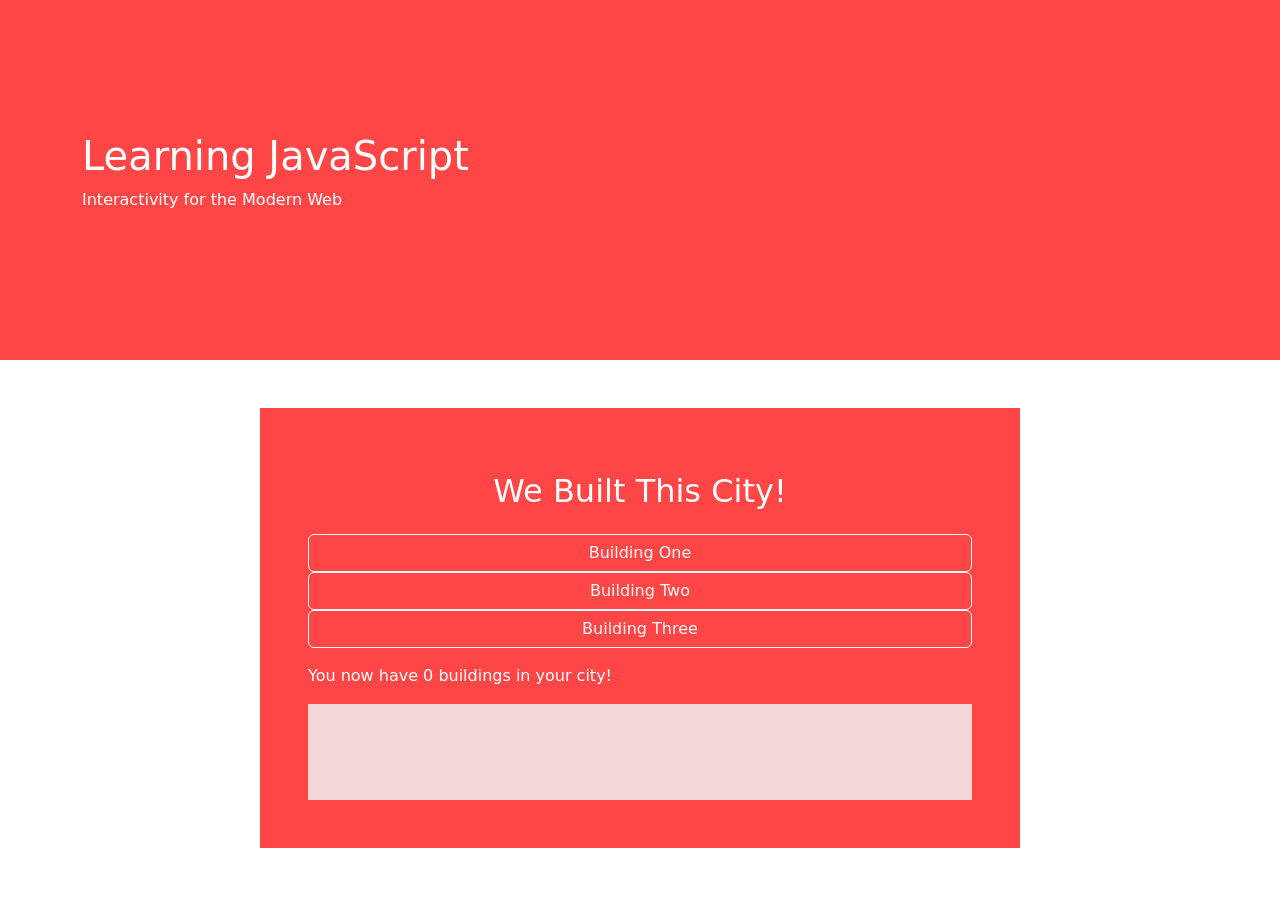
<file: buttonClickCity/index.html>
<!DOCTYPE html>
<html lang="en">

<head>
    <meta charset="UTF-8">
    <meta http-equiv="X-UA-Compatible" content="IE=edge">
    <meta name="viewport" content="width=device-width, initial-scale=1.0">

    <title>Intro to Javascript</title>

    <!-- Latest compiled and minified CSS -->
    <link href="https://cdn.jsdelivr.net/npm/bootstrap@5.3.3/dist/css/bootstrap.min.css" rel="stylesheet">

    <!-- My CSS -->
    <link rel="stylesheet" href="css/build.css">

    <!-- Latest compiled JavaScript -->
    <script src="https://cdn.jsdelivr.net/npm/bootstrap@5.3.3/dist/js/bootstrap.bundle.min.js"></script>

</head>

<body>

    <!----------------------------- Header -------------------------------------------->
    <header class="bg-main">
        <div class="container">
            <div class="row align-items-center customHeight">
                <div class="col-sm-6 text-white">
                    <h1>Learning JavaScript</h1>
                    <p>Interactivity for the Modern Web</p>
                </div>
            </div>
        </div>
    </header>

    <section>
        <div class="container py-5">
            <div class="row">
                <div id="column1" class="col-sm-8 mx-auto bg-main p-5 text-white">
                    <!---------------------The column where things will change!----------------------->
                    <h2 class="text-center py-3">We Built This City!</h2>

                    <!-- Form with only a button that will call a Javascript function -->
                     <form action="javascript:buildOne();">
                        <div class="d-grid">
                        <button type="submit" class="btn btn-outline-light">Building One</button>
                        </div>
                    </form>

                    <form action="javascript:buildTwo();">
                        <div class="d-grid">
                        <button type="submit" class="btn btn-outline-light">Building Two</button>
                        </div>
                    </form>

                    <form action="javascript:buildThree();">
                        <div class="d-grid">
                        <button type="submit" class="btn btn-outline-light">Building Three</button>
                        </div>
                    </form>
                    <!-- Form with only a button that will call a different Javascript function -->

                    <!-- Form with only a button that will call a third Javascript function -->


                    <!-- Div that will display a message about how many buildings the user put into the city -->
                    <div id="city" class="my-3"> </div>

                    <!-- Div that will display the buildings the user put into the city -->
                    <div id="cityGraphic" class="bg_city p-5"></div>

                </div>

            </div>
        </div>
    </section>


    <!---------------------Your Custom Javascript----------------------->
    <script src="js/build.js"></script>
</body>

</html>
</file>
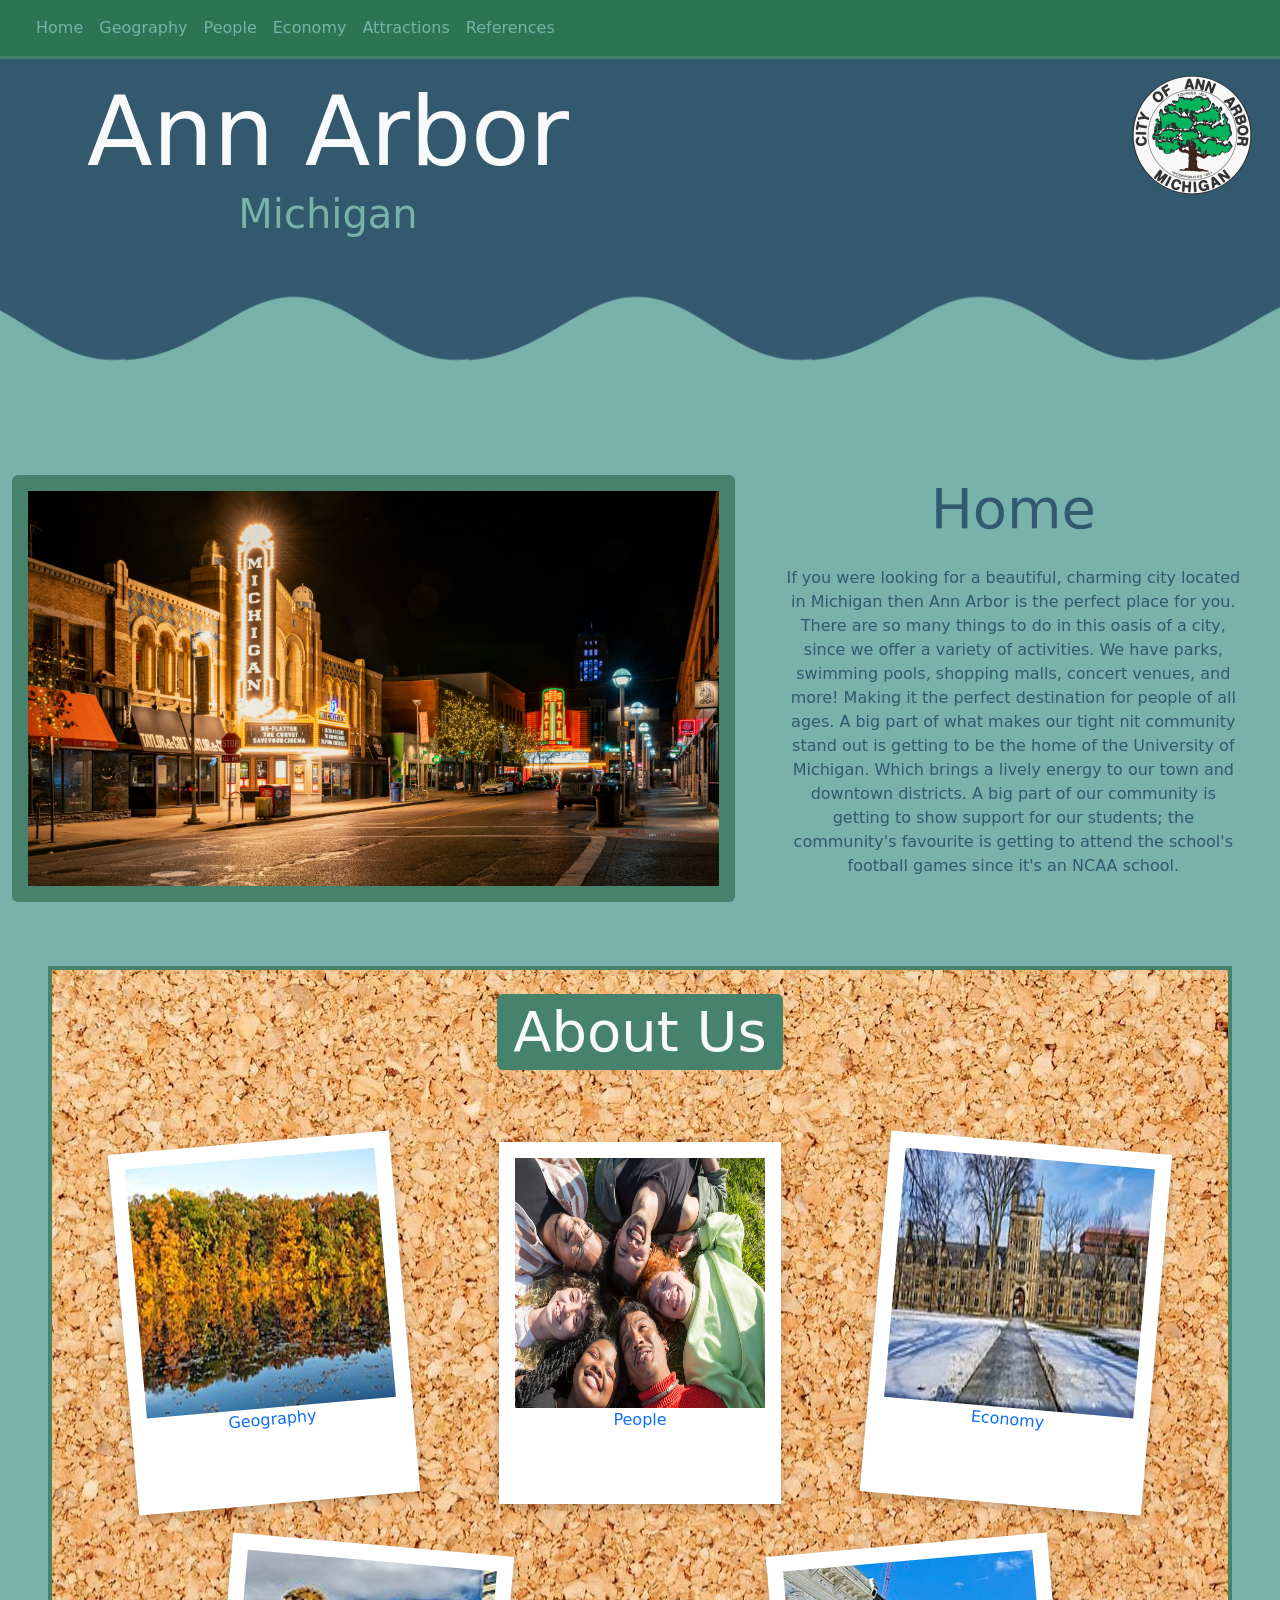
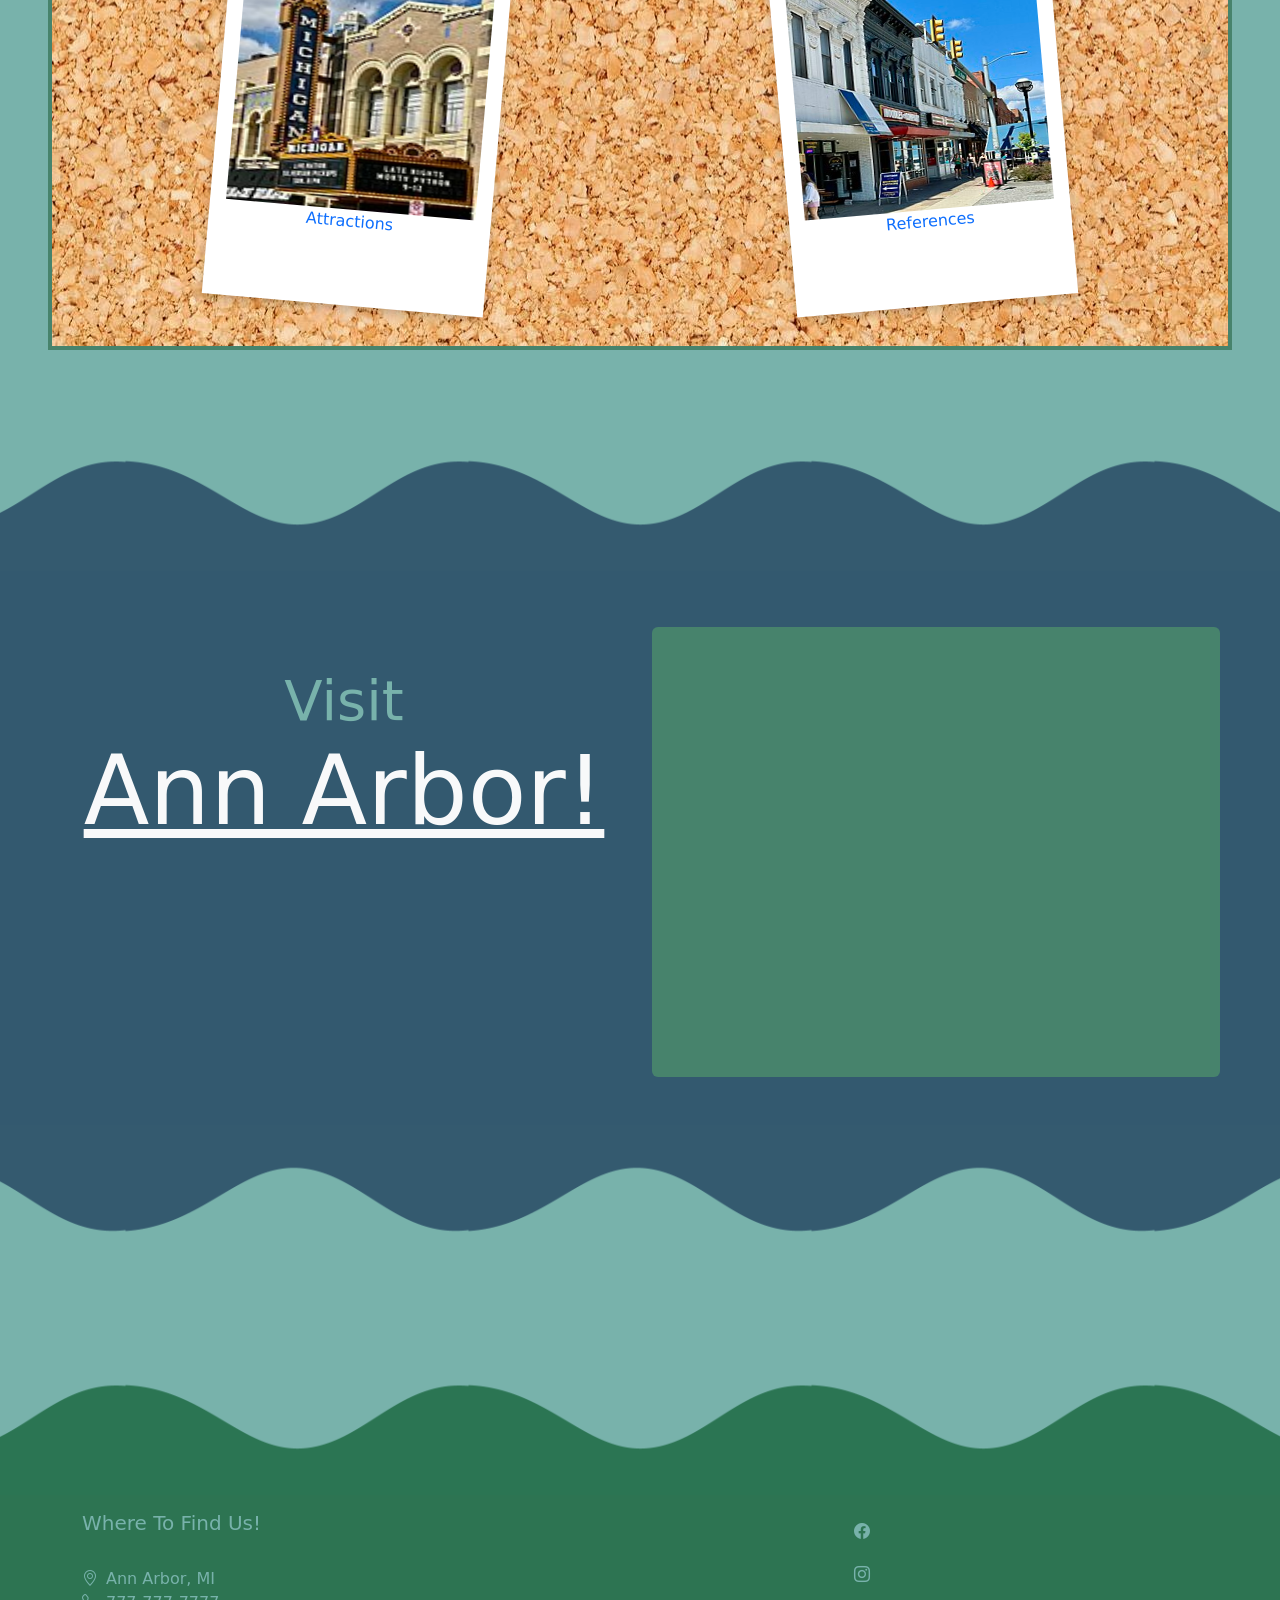
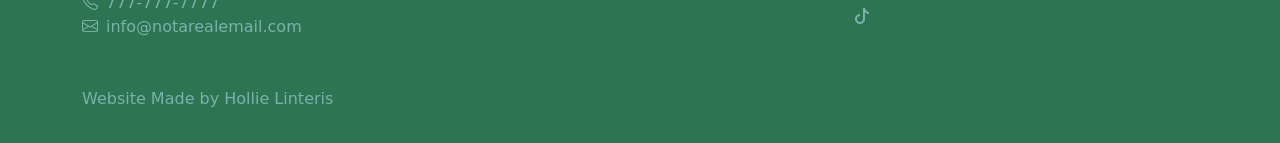
<file: hometownWebsiteFinal/index.html>
<!DOCTYPE html>
<html lang="en">
<head>
    <meta charset="UTF-8">
    <meta name="viewport" content="width=device-width, initial-scale=1.0">
    <title>Ann Arbor</title>

    <!-- Latest compiled and minified CSS -->
<link href="https://cdn.jsdelivr.net/npm/bootstrap@5.3.8/dist/css/bootstrap.min.css" rel="stylesheet">



    <!-- CUSTOMMMM CSS -->
        <link href="css/annarb.css" rel="stylesheet">  

        <!-- ICONS -->
        <link rel="stylesheet" href="https://cdn.jsdelivr.net/npm/bootstrap-icons@1.13.2/font/bootstrap-icons.min.css">

<!-- Latest compiled JavaScript -->
<script src="https://cdn.jsdelivr.net/npm/bootstrap@5.3.8/dist/js/bootstrap.bundle.min.js"></script>



</head>

<!-- -----------------------BODDDAYYYYYYY -->


<body class="bg-info">

    <nav class="navbar navbar-expand-sm bg-warning custom-nav sticky-top">
  <div class="container-fluid">
    <a class="navbar-brand" href="index.html"></a>
    <button class="navbar-toggler" type="button" data-bs-toggle="collapse" data-bs-target="#collapsibleNavbar">
      <span class="navbar-toggler-icon"></span>
    </button>
    <div class="collapse navbar-collapse" id="collapsibleNavbar">
      <ul class="navbar-nav">
        <li class="nav-item">
          <a class="nav-link" href="index.html">Home</a>
        </li>
        <li class="nav-item">
          <a class="nav-link" href="geo.html">Geography</a>
        </li>
        <li class="nav-item">
          <a class="nav-link" href="people.html">People</a>
        </li>
        <li class="nav-item">
          <a class="nav-link" href="eco.html">Economy</a>
        </li>
        <li class="nav-item">
          <a class="nav-link" href="attra.html">Attractions</a>
        </li>
        <li class="nav-item">
          <a class="nav-link" href="ref.html">References</a>
        </li>
      </ul>
    </div>
  </div>
</nav>




<header class="bg-primary p-3 text-info">
    <div class="container-fluid">
        <div class="row">
                <div class="col-sm-6 my-auto text-center">
                    <h1 class="text-light">Ann Arbor</h1>
                    <h2>Michigan</h2>
                </div>


                <div class="col-sm-6 text-end">
                    <img class="img-fluid" src="images/logo/Seal_of_Ann_Arbor,_Michigan.svg.webp" alt="Seal of Ann Arbor">
                </div>
        
            </div> <!--end row-->

    </div>
    
    

</header>

<section class="pb-5">
<div class="wavesBl"></div>
</section>

<section class="pt-5 ">
  <div class="container-fluid">
    <div class="row">
      <div class="col-sm-7">
        <img class="img-fluid back rounded-2" src="images/brad-switzer-0G3Kj9L2JH0-unsplash.jpg" alt="Downtown Ann Arbor">

      </div>

      <div class="col-sm-5 text-center my-auto text-primary">
        <h3>Home</h3>
        <p class="p-4">If you were looking for a beautiful, charming city located in Michigan then Ann Arbor is the perfect place for you. There are so many things to do in this oasis of a city, since we offer a variety of activities. We have parks, swimming pools, shopping malls, concert venues, and more! Making it the perfect destination for people of all ages. A big part of what makes our tight nit community stand out is getting to be the home of the University of Michigan. Which brings a lively energy to our town and downtown districts. A big part of our community is getting to show support for our students; the community's favourite is getting to attend the school's football games since it's an NCAA school.</p>

      </div>

    </div>


  </div>
</section>


<section class="bg-about p-4 m-5">
    <div class="container-fluid">
        <div class="row">
                <div class="col-sm-12 my-auto text-center pb-4">
                    <h3 class="d-inline-block bg-danger px-3 py-1 rounded text-light">About Us</h3>
                </div>
        
        </div> <!--end row-->


        <div class="row pt-5">
                

                <div class=" col-sm-4 gallery-container d-flex justify-content-center align-items-center text-warning">
                  <a href="geo.html">
                  <figure class="polaleft">
                    <img src="images/HuronRiverAnnArbor.JPG" alt="polaroid image with the caption of geography, showing the landscape of Ann Arbor.">
                    <p>Geography</p>
                  </figure>
                  </a>
                </div>

                <div class=" col-sm-4 gallery-container d-flex justify-content-center align-items-center text-warning">
                  <a href="people.html">
                    <figure class="pola">
                      <img src="images/pexels-kampus-8380079.jpg" alt="People in a circle to represent the people in Ann Arbor">
                    <p>People</p>
                    </figure>
                  </a>
                </div>

                <div class=" col-sm-4 gallery-container d-flex justify-content-center align-items-center text-warning">
                  <a href="eco.html">
                  <figure class="polaright">
                    <img src="images/University_of_Michigan_Law_School.jpg" alt="A picture of The University Of Michigan to represent the economy in Ann Arbor">
                    <p>Economy</p>
                  </figure>
                  </a>
                </div>
        
        </div> <!--end row-->

        <br>

        <div class="row">
                

                <div class=" col-sm-6 gallery-container d-flex justify-content-center align-items-center text-warning">
                  <a href="attra.html">
                  <figure class="polaright">
                    <img src="images/Michigan_Theater,_Liberty_Street,_Ann_Arbor,_MI_-_54380295292.jpg" alt="A photo of the Michigan Theater in Ann Arbor">
                    <p>Attractions</p>
                  </figure>
                  </a>
                </div>

                <div class=" col-sm-6 gallery-container d-flex justify-content-center align-items-center text-warning">
                  <a href="ref.html">
                  <figure class="polaleft">
                    <img src="images/State_Street,_Ann_Arbor,_MI_-_54381372524.jpg" alt="Photo of Ann Arbor state street">
                    <p>References</p>
                  </figure>
                  </a>
                </div>
        
        </div> <!--end row-->


    </div>

    
    
</section>


<section class="pt-5">
<div class="upBlwave"></div>
</section>

<section class="bg-primary p-5 text-info">
  <div class="container-fluid">
    <div class="row">

      <div class="col-sm-6 text-center pt-5">
        <h3>Visit</h3>
        <h1 class="text-light"><u>Ann Arbor!</u></h1>

      </div>

      <div class="col-sm-6 d-flex justify-content-center align-items-center pt-2">
        <iframe class="back rounded-2" src="https://www.google.com/maps/embed?pb=!1m18!1m12!1m3!1d47235.8553089329!2d-83.77888490591018!3d42.27337953817631!2m3!1f0!2f0!3f0!3m2!1i1024!2i768!4f13.1!3m3!1m2!1s0x883cb00dd4431f33%3A0xdb09f94686c8b5e2!2sAnn%20Arbor%2C%20MI%2C%20USA!5e0!3m2!1sen!2sca!4v1794870808365!5m2!1sen!2sca" width="600" height="450" style="border:0;" allowfullscreen="" loading="lazy" referrerpolicy="strict-origin-when-cross-origin"></iframe>

      </div>




    </div>


  </div>
</section>

<section class="pb-5">
<div class="wavesBl"></div>
</section>
<br>
<section class="pt-5">
<div class="wavesGr"></div>
</section>

<footer class="bg-warning text-info p-3">
  <div class="container">
        <div class="row">
            <div class="col-sm-6">
                <h5>Where To Find Us!</h5>
                <br>
                <div class="row">
                  <div class="d-inline-flex align-items-center gap-2">
                    <i class="bi bi-geo-alt"></i>
                     <span>Ann Arbor, MI</span>
                  </div>
                </div>

                <div class="row">
                  <div class="d-inline-flex align-items-center gap-2">
                    <i class="bi bi-telephone"></i>
                     <span>777-777-7777</span>
                  </div>
                </div>

                <div class="row">
                  <div class="d-inline-flex align-items-center gap-2">
                    <i class="bi bi-envelope"></i>
                     <span>info@notarealemail.com</span>
                  </div>
                </div>

            </div>



             <div class="row offset-2 col-sm-2">
              <div class="row">
                <div class="d-inline-flex align-items-center gap-2">
                <i class="bi bi-facebook"></i>
              </div>
            </div>

            <div class="row">
             <div class="d-inline-flex align-items-center gap-2">
                <i class="bi bi-instagram"></i>
              </div>
            </div>

            <div class="row">
             <div class="d-inline-flex align-items-center gap-2">
                <i class="bi bi-tiktok"></i>
              </div>
            </div>
            </div>
          </div>

          

        </div>

          <div class="container pt-5">
            <div class="row">
              <p>Website Made by Hollie Linteris</p>
            </div>


          </div>
</footer>

    
</body>
</html>
</file>
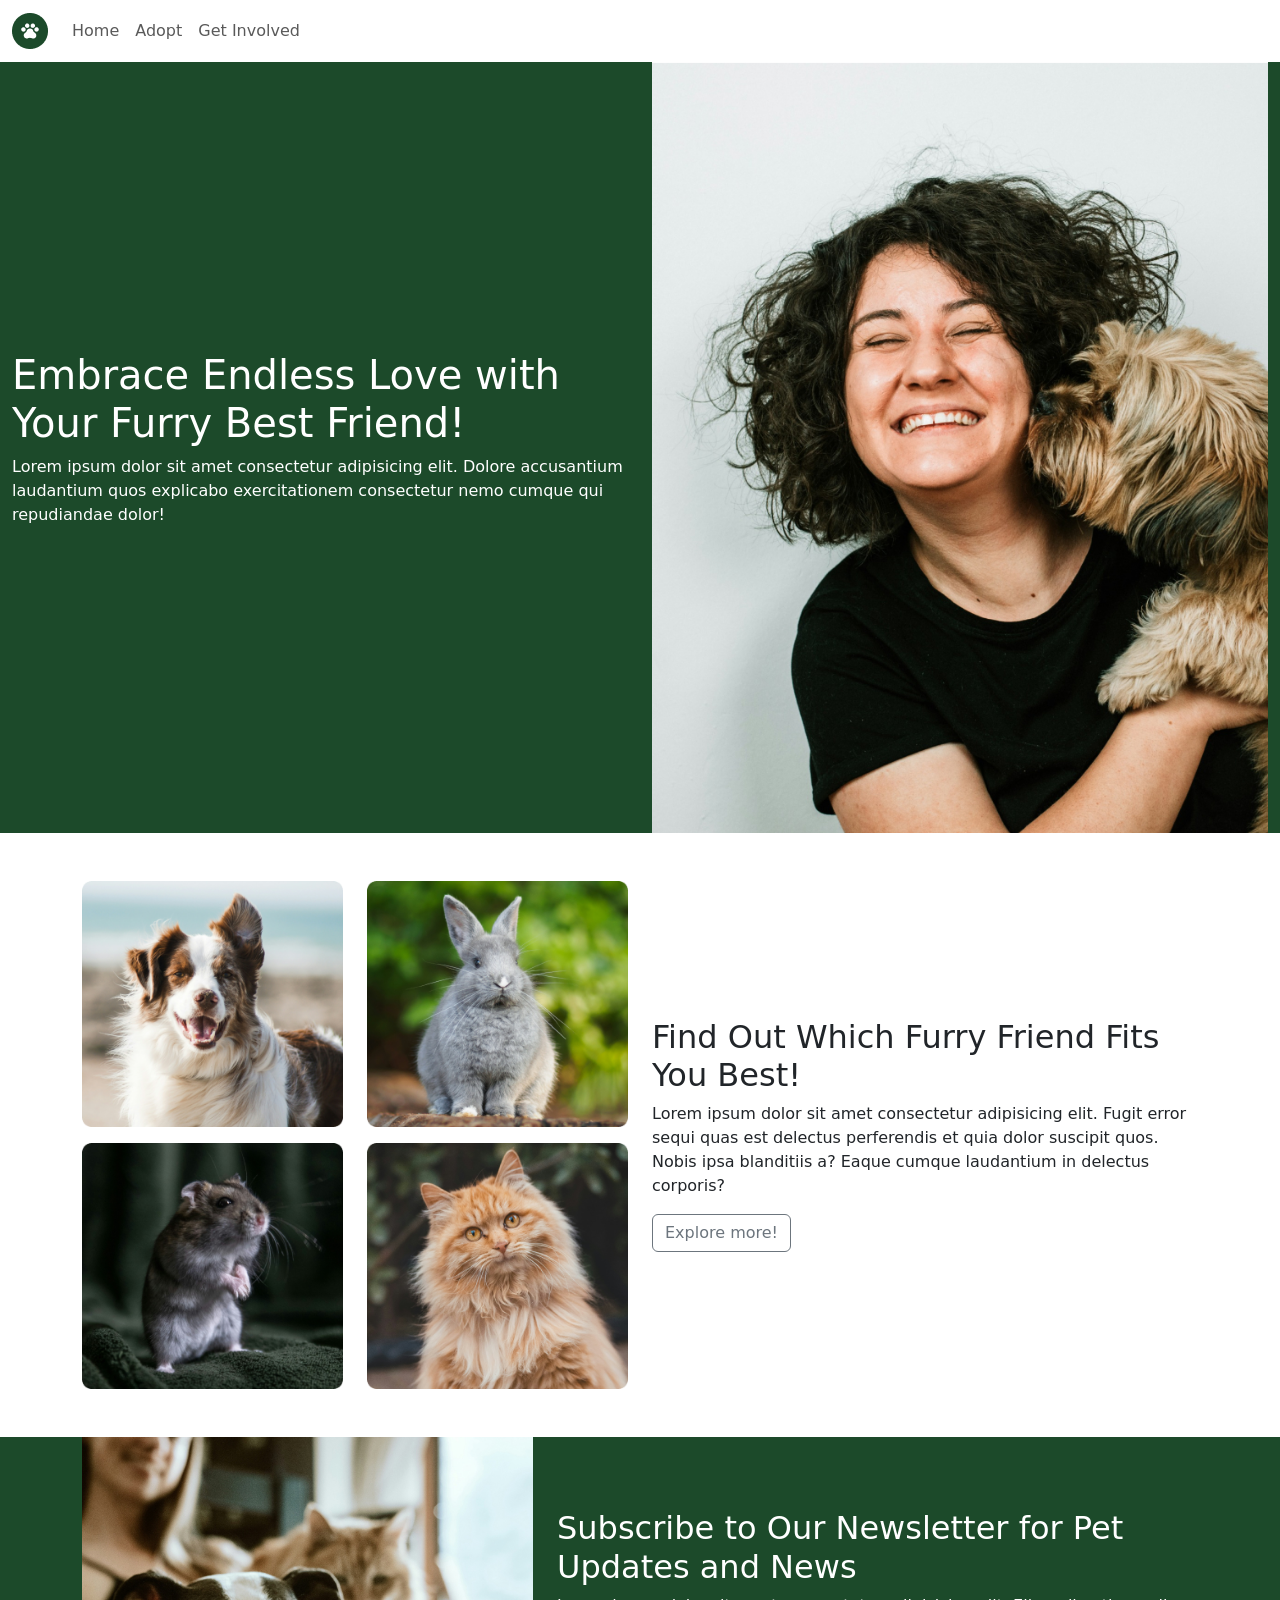
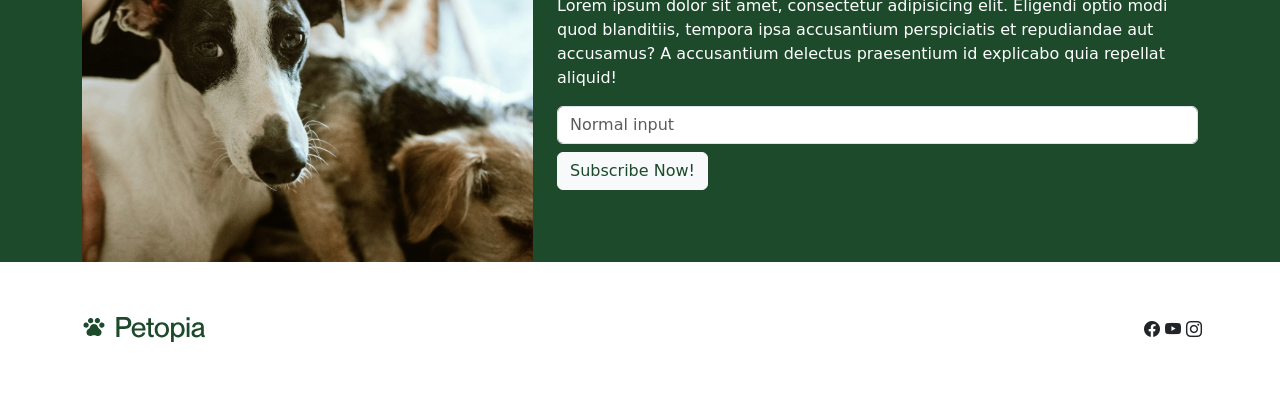
<file: petopia-site/index.html>
<!DOCTYPE html>
<html lang="en">
<head>
    <meta charset="UTF-8">
    <meta name="viewport" content="width=device-width, initial-scale=1.0">
    <title>Petopia</title>

    <!-- Latest compiled and minified CSS -->
<link href="https://cdn.jsdelivr.net/npm/bootstrap@5.3.8/dist/css/bootstrap.min.css" rel="stylesheet">

    <!-- CUSTOMMMM CSS -->
        <link href="css/petstyle.css" rel="stylesheet">  

        <link rel="stylesheet" href="https://cdn.jsdelivr.net/npm/bootstrap-icons@1.13.2/font/bootstrap-icons.min.css">

<!-- Latest compiled JavaScript -->
<script src="https://cdn.jsdelivr.net/npm/bootstrap@5.3.8/dist/js/bootstrap.bundle.min.js"></script>

</head>




<body>
    <!-- --------------------------------Collapsing Navbar------------------ -->

<nav class="navbar navbar-expand-sm bg-white navbar-light sticky-top">
  <div class="container-fluid">
    <a class="navbar-brand" href="index.html">
        <img src="images/logoIcon.png" alt="Petopia">
    </a>
    <button class="navbar-toggler" type="button" data-bs-toggle="collapse" data-bs-target="#collapsibleNavbar">
      <span class="navbar-toggler-icon"></span>
    </button>
    <div class="collapse navbar-collapse" id="collapsibleNavbar">
      <ul class="navbar-nav">
        <li class="nav-item">
          <a class="nav-link" href="index.html">Home</a>
        </li>
        <li class="nav-item">
          <a class="nav-link" href="adopt.html">Adopt</a>
        </li>
        <li class="nav-item">
          <a class="nav-link" href="involve.html">Get Involved</a>
        </li>
      </ul>
    </div>
  </div>
</nav>


    

    <!-- --------------------------------Header----------------------- -->

    <header class="bg-primary text-white mb-5">
        <div class="container-fluid">

            <div class="row">
                <div class="col-sm-6 my-auto">
                    <h1>Embrace Endless Love with Your Furry Best Friend!</h1>
                    <p>Lorem ipsum dolor sit amet consectetur adipisicing elit. Dolore accusantium laudantium quos explicabo exercitationem consectetur nemo cumque qui repudiandae dolor!</p>
                </div>


                <div class="col-sm-6 text-end">
                    <img class="img-fluid" src="images/headerImages/homeHeader.jpg" alt="Person holding adopted pet from Petopia">
                </div>
        
            </div> <!--end row-->






        </div>
    </header>

    <!-- --------------------------------Main Content------------------------------- -->

    <main>
        <div class="container my-5">
            <div class="row">
      <div class="col-md-6">

      <div class="row mb-3">
        <div class="col-6">
            <img class="img-fluid" src="images/fit/dog.png" alt="dog">
        </div>
        <div class="col-6">
            <img class="img-fluid" src="images/fit/bunny.png" alt="bunny">
        </div>
      </div>
      <div class="row">
        <div class="col-6">
            <img class="img-fluid" src="images/fit/gerbil.png" alt="gerbil">
        </div>
        <div class="col-6">
            <img class="img-fluid" src="images/fit/cat.png" alt="cat">
        </div>
      </div>
    </div>

    <div class="col-md-6 my-auto">
      <h2>Find Out Which Furry Friend Fits You Best!</h2>
      <p>Lorem ipsum dolor sit amet consectetur adipisicing elit. Fugit error sequi quas est delectus perferendis et quia dolor suscipit quos. Nobis ipsa blanditiis a? Eaque cumque laudantium in delectus corporis?</p>
      <button type="button" class="btn btn-outline-secondary">Explore more!</button>
    </div>
  </div>
        </div>
    </main>



    <!-- --------------------------------Newsletter------------------------------------------- -->
    <section class="bg-primary text-white">
      <div class="container">
          <div class="row">
            
            <div class="col-sm-5">
              <img class="img-fluid" src="images/newsletter.jpg">
            </div>

            <div class="col-sm-7 my-auto">
              <h2>Subscribe to Our Newsletter for Pet Updates and News</h2>
              <p>Lorem ipsum dolor sit amet, consectetur adipisicing elit. Eligendi optio modi quod blanditiis, tempora ipsa accusantium perspiciatis et repudiandae aut accusamus? A accusantium delectus praesentium id explicabo quia repellat aliquid!</p>
              <input type="text" class="form-control" placeholder="Normal input"> <button type="button" class="btn btn-light text-primary mt-2">Subscribe Now!</button>
            </div>

        </div>
      </div>
    </section>

    <!-- -------------------------------Footer------------------------------- -->

    <footer>
      <div class="container my-5">
        <div class="row">

          <div class="col-sm-3">
            <img class="img-fluid" src="images/logoFull.svg">
          </div>

          <div class="col-sm-9 text-end p-2">
            <i class="bi bi-facebook"></i>
            <i class="bi bi-youtube"></i>
            <i class="bi bi-instagram"></i>
          </div>


        </div>



      </div>



    </footer>


</body>
</html>
</file>
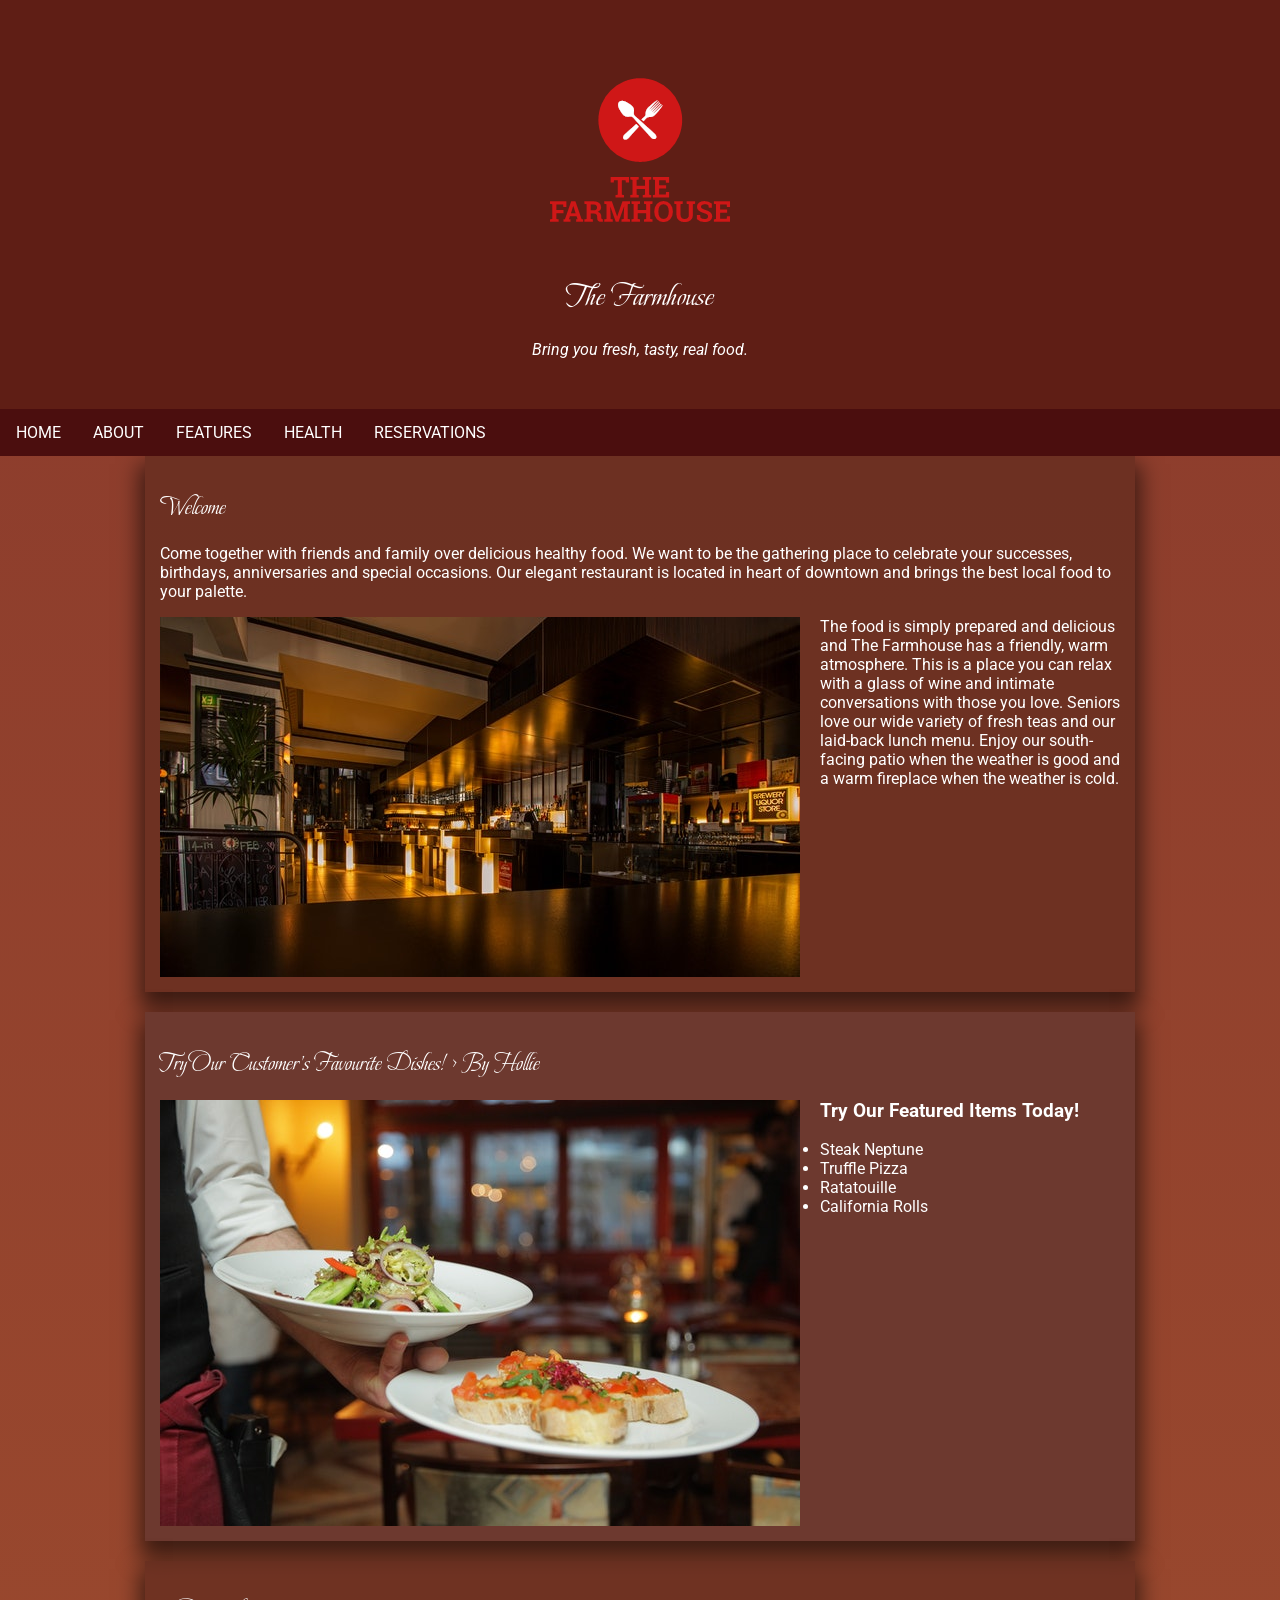
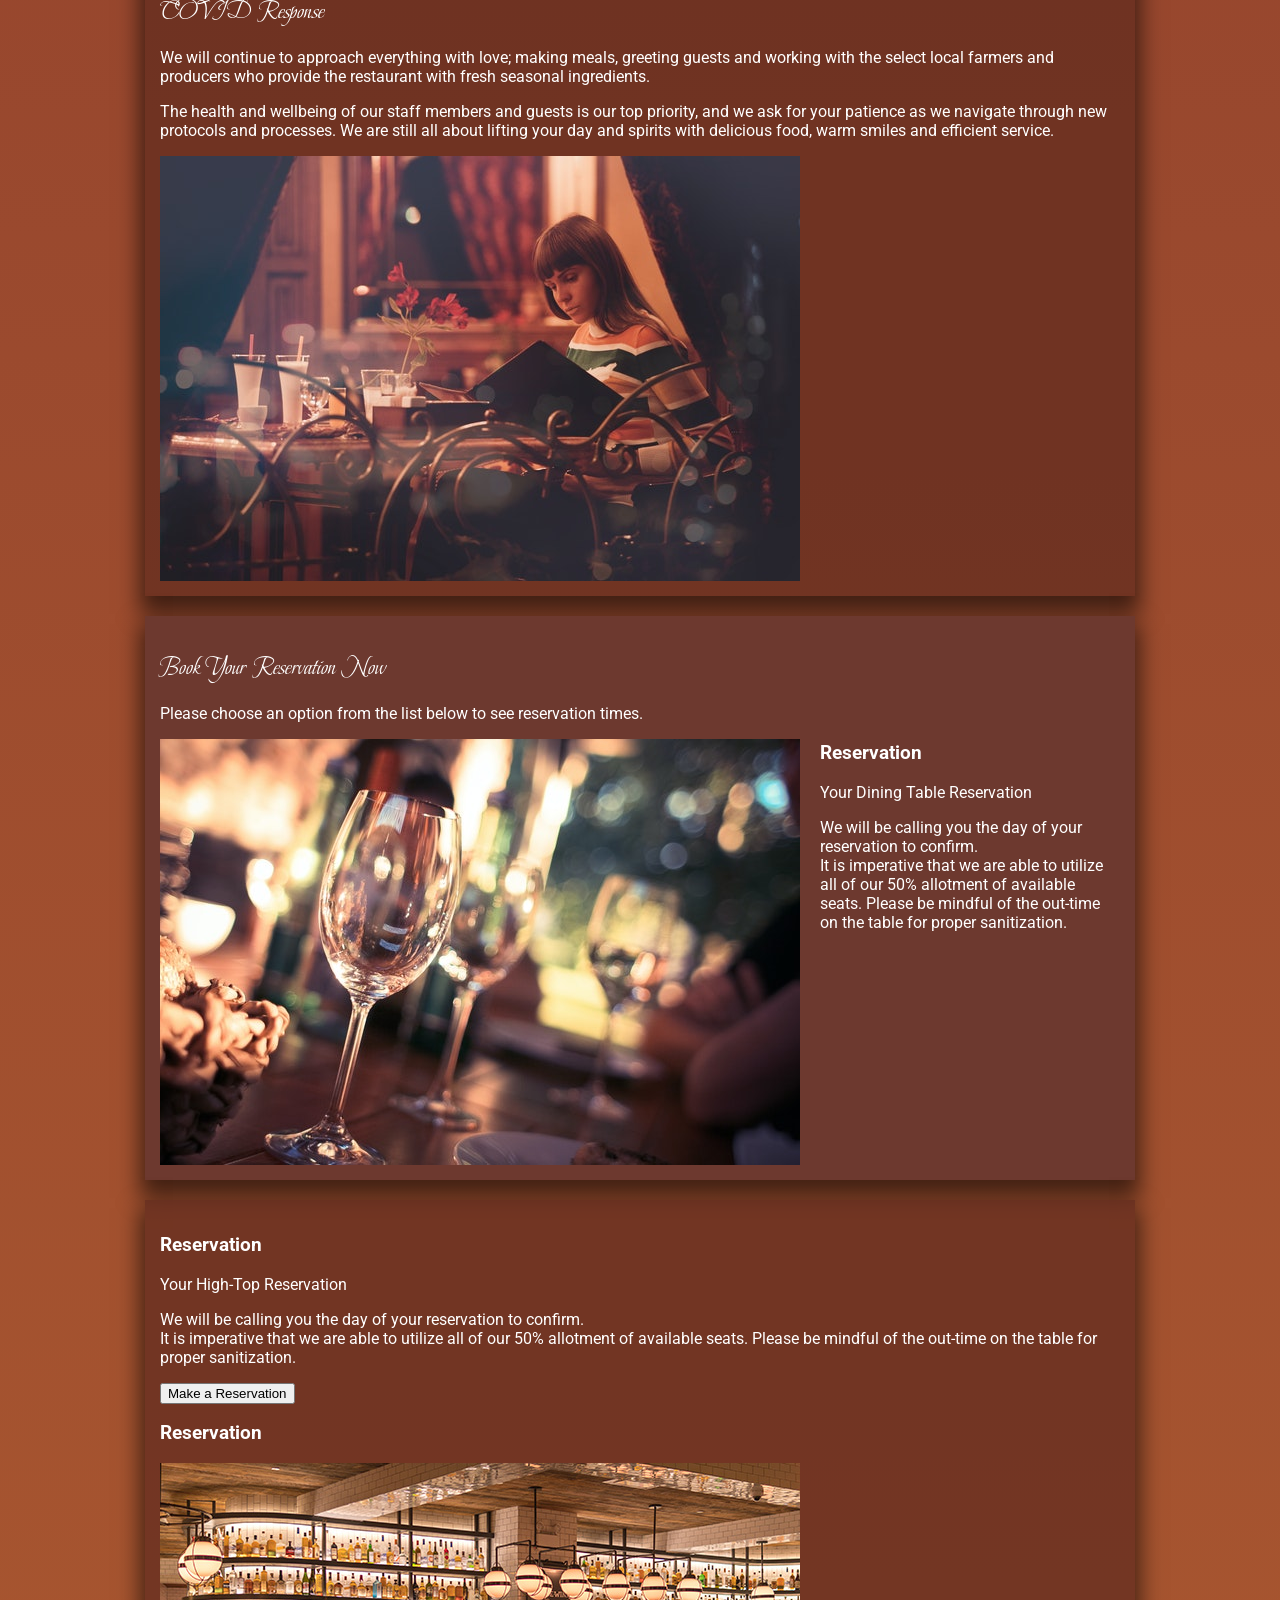
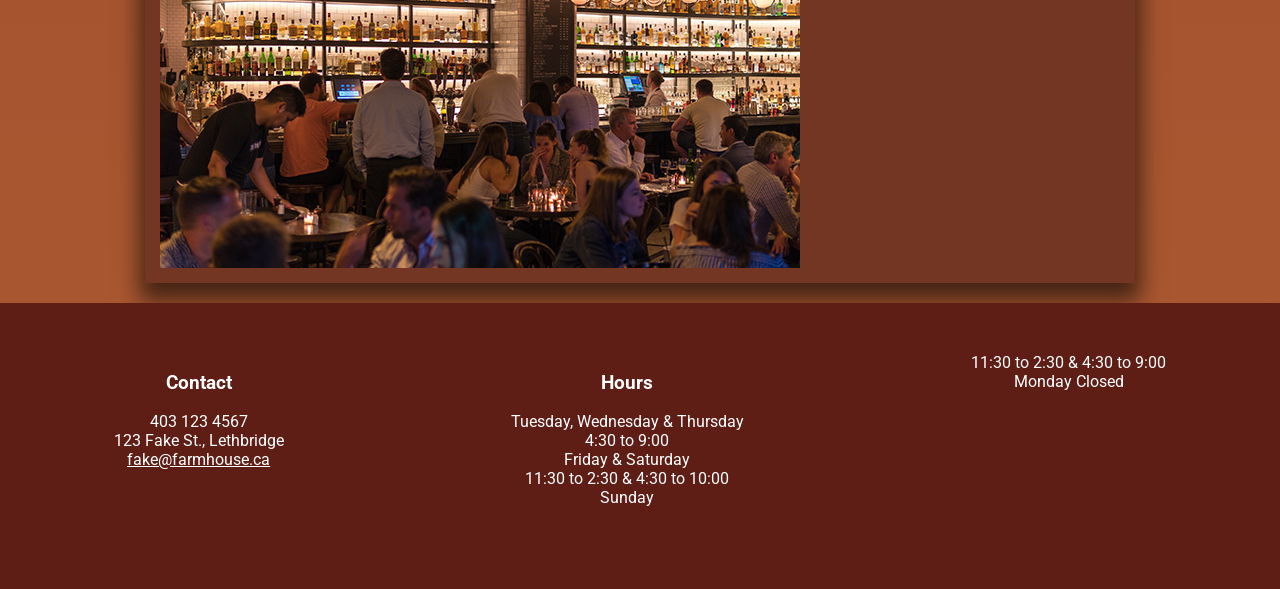
<file: pagewith_semantics/theFarmhouse/index.html>
<!doctype html>
<html>
<head>
<meta charset="utf-8">
<title>The Farmhouse</title>

<link href="css/farmstyle.css" rel="stylesheet">
</head>

<body>
	
	
	<!-----header area that tells people where they are--------------->

		<header>
		<!-- logo goes here -->
		 <img src="images/logoFarmhouse.png" alt="The Farmhouse Logo">
	
		<h1>The Farmhouse</h1>
		<i>Bring you fresh, tasty, real food.</i>
	
		</header>
	
	
	<!-----------------------navigation---------------------------->
	
	<nav>
	<ul>
	  <li><a href="#">HOME</a></li>
	  <li><a href="#about">ABOUT</a></li>
	  <li><a href="#features">FEATURES</a></li>
	  <li><a href="#health">HEALTH</a></li>
	  <li><a href="#reservations">RESERVATIONS</a></li> 
	  </ul>
	</nav>
	
	
	<!------------------------about-------------------------------->
	<section id="about" class="bg-dark">
		<h2>Welcome</h2>
		<p>Come together with friends and family over delicious healthy food. We want to be the gathering place to celebrate your successes, birthdays, anniversaries and special occasions. Our elegant restaurant is located in heart of downtown and brings the best local food to your palette.</p>
		<img src="images/inside.jpg" title="Our elegant setting" alt="Our rustic setting">

		<p>The food is simply prepared and delicious and The Farmhouse has a friendly, warm atmosphere. This is a place you can relax with a glass of wine and intimate conversations with those you love. Seniors love our wide variety of fresh teas and our laid-back lunch menu. Enjoy our south-facing patio when the weather is good and a warm fireplace when the weather is cold. </p>
	</section>
	
	
	
	<!-----------------------Features---------------------------->

	<section id="features" class="bg-light">
		<h2>Try Our Customer's Favourite Dishes! &gt; By Hollie</h2>
		<img src="images/food.jpg" alt="Our best food">
		
		
		<!---------list of features food-->
		<!--the type of list > listed items-->
		<h3>Try Our Featured Items Today!</h3>
		<ul>
			<li>Steak Neptune</li>
			<li>Truffle Pizza</li>
			<li>Ratatouille</li>
			<li>California Rolls</li>
		</ul>


		
	</section>	
	
	
	<!-----------------------Health---------------------------->
	
	<section id="health" class="bg-dark">
		<h2>COVID Response</h2>
		<p>We will continue to approach everything with love; making meals, greeting guests and working with the select local farmers and producers who provide the restaurant with fresh seasonal ingredients.</p>
		<p>The health and wellbeing of our staff members and guests is our top priority, and we ask for your patience as we navigate through new protocols and processes. We are still all about lifting your day and spirits with delicious food, warm smiles and efficient service. </p>
		<img src="images/diner.jpg" alt="Feel safe and secure">
		
	</section>
	
	
	<!-----------------------Reservations---------------------------->
	
		<section id="reservations" class="bg-light">
		<h2>Book Your Reservation Now</h2>
		<p>Please choose an option from the list below to see reservation times. </p>
		<img src="images/wine.jpg" alt="Dine with us">
	
		<h3>Reservation</h3>
		<p>Your Dining Table Reservation</p>
		<p>We will be calling you the day of your reservation to confirm. <br>
		It is imperative that we are able to utilize all of our 50% allotment of available seats. Please be mindful of the out-time on the table for proper sanitization. </p>
		<!-------------add a button here----------->
		
		</section>

		<section class="bg-dark">
		<h3>Reservation</h3>
		<p>Your High-Top Reservation</p>
		<p>We will be calling you the day of your reservation to confirm. <br>
			It is imperative that we are able to utilize all of our 50% allotment of available seats. Please be mindful of the out-time on the table for proper sanitization. </p>
		<!-------------add a button here----------->
		<button>Make a Reservation</button>

		<h3>Reservation</h3>
		<a href="https://en.wikipedia.org/wiki/Restaurant">
			<img src="images/lounge.jpg" alt="Inside of the farmhouse restaurant">
		</a>

		</section>
		
	
	
	
	<!-----------------------Footer---------------------------->
	<footer>
		<div class="container">
			<div>
			<h3>Contact</h3>
			<p>403 123 4567<br>
			123 Fake St., Lethbridge<br>
			<a href="mailto:noone@gmail.com">fake@farmhouse.ca</a></p>
			</div>

			<div>
			<h3>Hours</h3>
			<p>Tuesday, Wednesday &amp; Thursday <br>
			4:30 to 9:00<br>
			Friday &amp; Saturday <br>
			11:30 to 2:30 &amp; 4:30 to 10:00<br>
			Sunday 	<br>
			</div>
			
			<!--this needs to be converted to an HTML entity-->
			11:30 to 2:30 & 4:30 to 9:00<br>
			Monday Closed 

			<div>
				<a href="#about"Back to the top></a>
			</div>

		</div>

		</p>
	</footer>
	
</body>
</html>
</file>
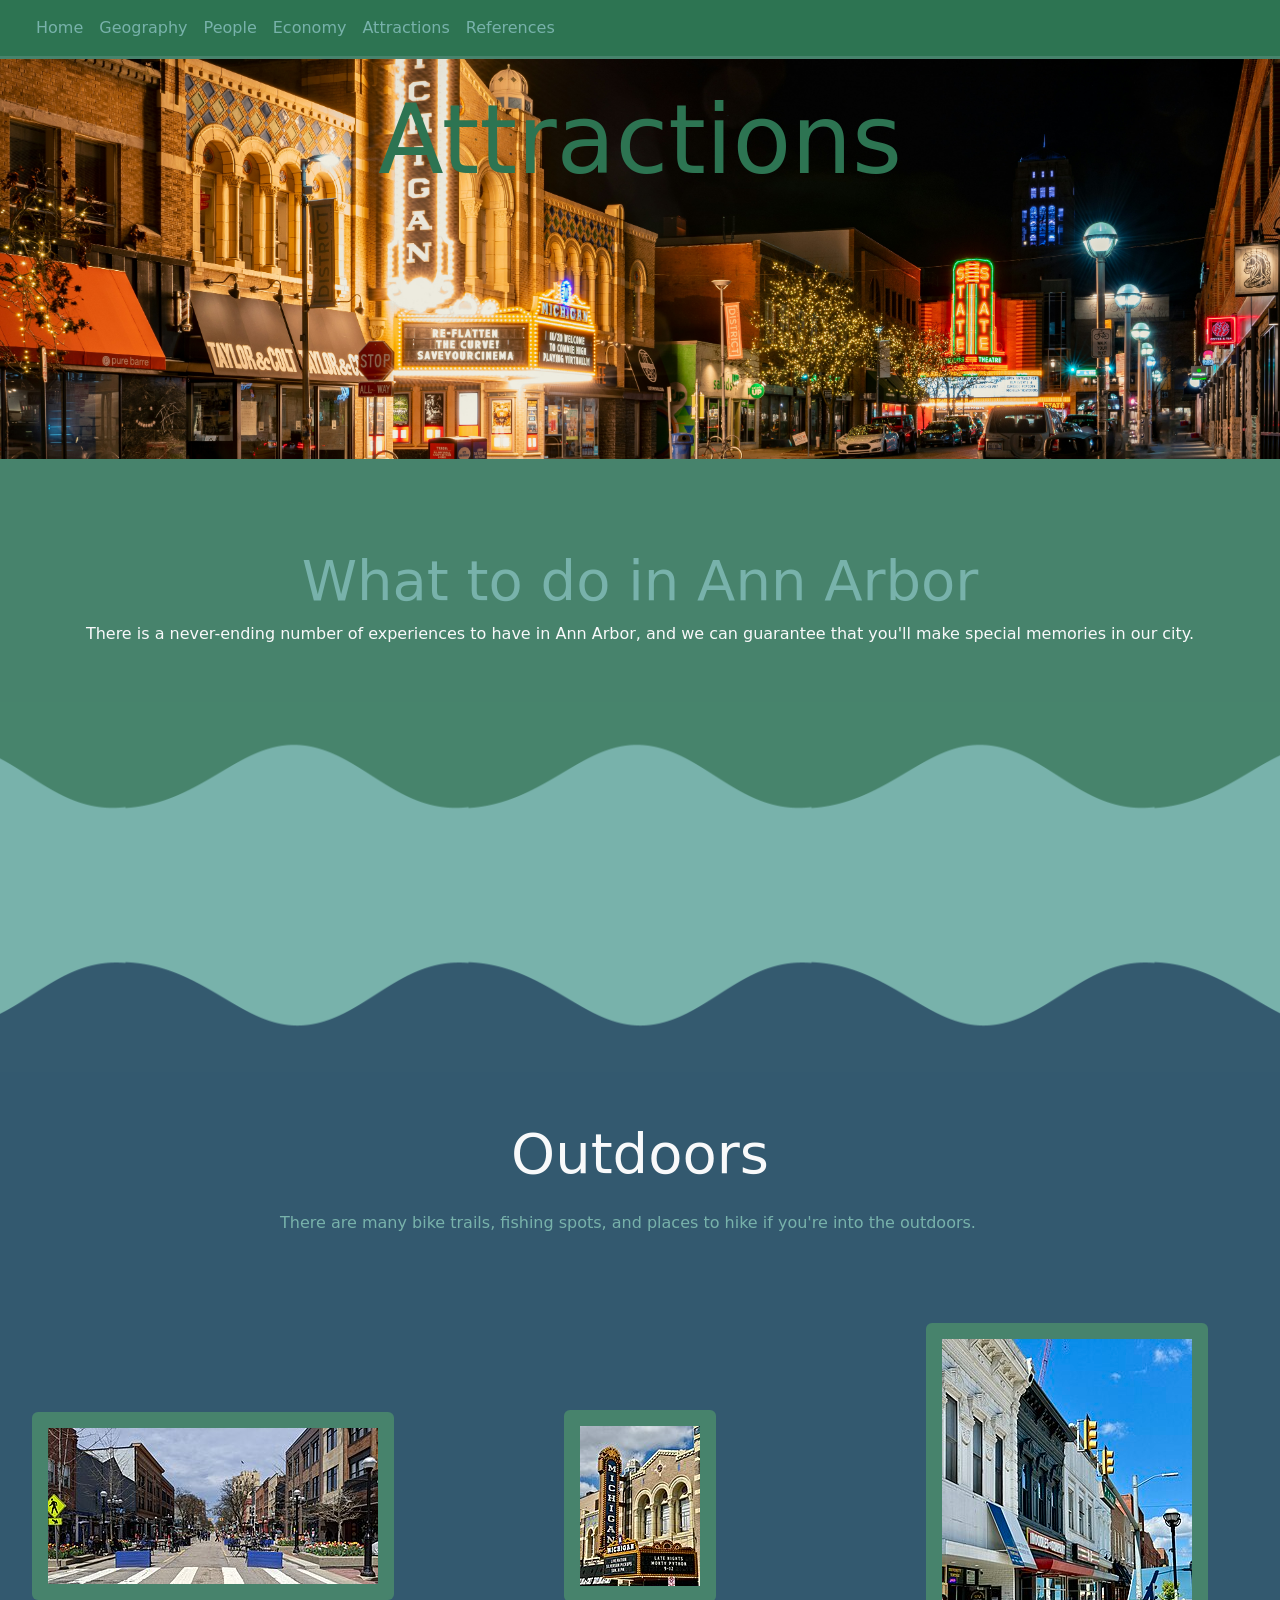
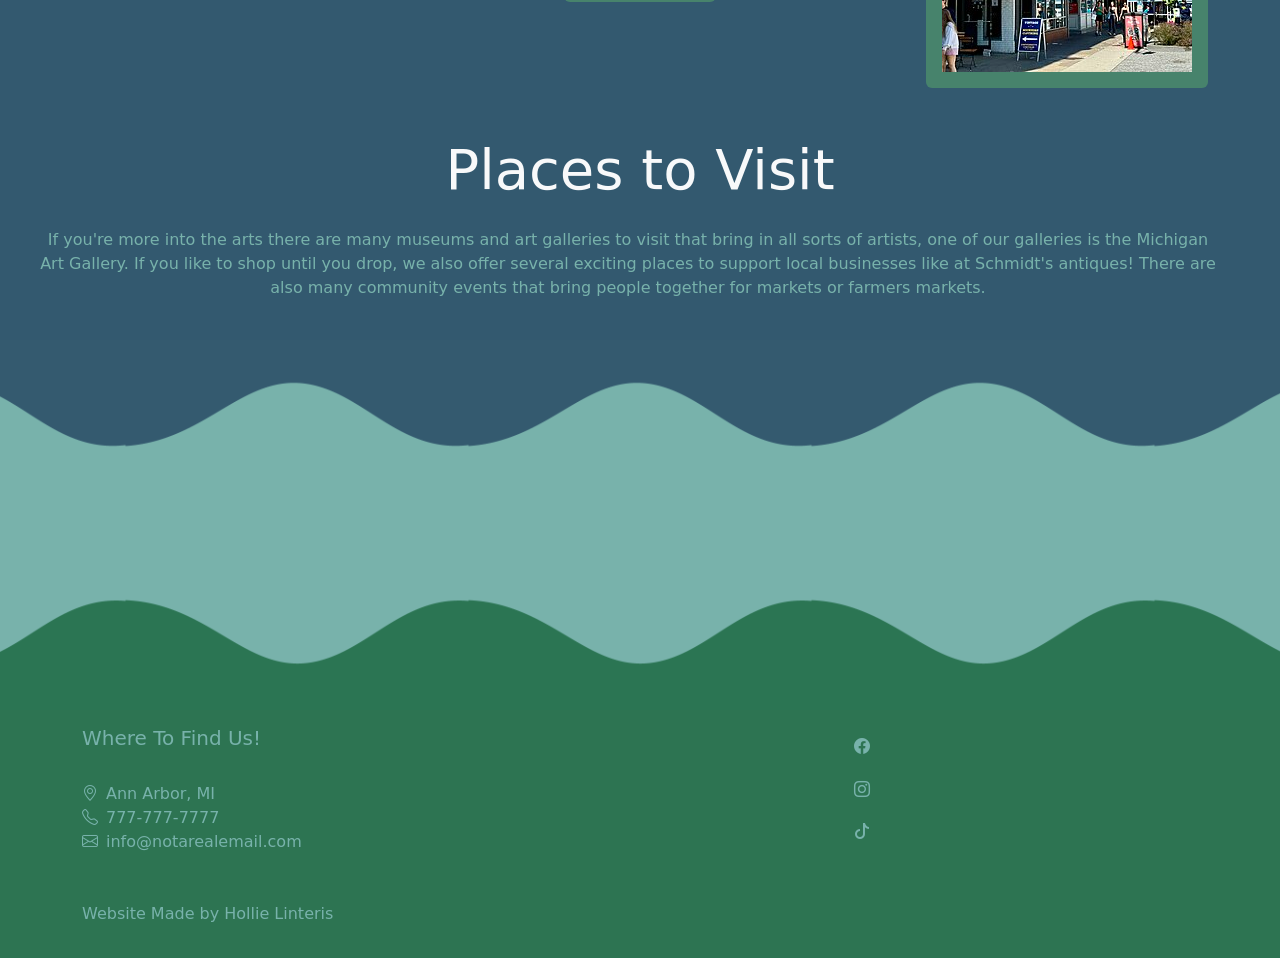
<file: hometownWebsiteFinal/attra.html>
<!DOCTYPE html>
<html lang="en">
<head>
    <meta charset="UTF-8">
    <meta name="viewport" content="width=device-width, initial-scale=1.0">
    <title>Ann Arbor</title>

    <!-- Latest compiled and minified CSS -->
<link href="https://cdn.jsdelivr.net/npm/bootstrap@5.3.8/dist/css/bootstrap.min.css" rel="stylesheet">



    <!-- CUSTOMMMM CSS -->
        <link href="css/annarb.css" rel="stylesheet">  

        <!-- ICONS -->
        <link rel="stylesheet" href="https://cdn.jsdelivr.net/npm/bootstrap-icons@1.13.2/font/bootstrap-icons.min.css">

<!-- Latest compiled JavaScript -->
<script src="https://cdn.jsdelivr.net/npm/bootstrap@5.3.8/dist/js/bootstrap.bundle.min.js"></script>



</head>

<!-- -----------------------BODDDAYYYYYYY -->


<body class="bg-info">

    <nav class="navbar navbar-expand-sm bg-warning custom-nav sticky-top">
  <div class="container-fluid">
    <a class="navbar-brand" href="index.html"></a>
    <button class="navbar-toggler" type="button" data-bs-toggle="collapse" data-bs-target="#collapsibleNavbar">
      <span class="navbar-toggler-icon"></span>
    </button>
    <div class="collapse navbar-collapse" id="collapsibleNavbar">
      <ul class="navbar-nav">
        <li class="nav-item">
          <a class="nav-link" href="index.html">Home</a>
        </li>
        <li class="nav-item">
          <a class="nav-link" href="geo.html">Geography</a>
        </li>
        <li class="nav-item">
          <a class="nav-link" href="people.html">People</a>
        </li>
        <li class="nav-item">
          <a class="nav-link" href="eco.html">Economy</a>
        </li>
        <li class="nav-item">
          <a class="nav-link" href="attra.html">Attractions</a>
        </li>
        <li class="nav-item">
          <a class="nav-link" href="ref.html">References</a>
        </li>
      </ul>
    </div>
  </div>
</nav>




<header class="bg-attra">
    <div class="container-fluid pt-4">
        <div class="row">

                <div class="col-sm-12 text-center text-warning">
                    <h1>Attractions</h1>
                    
                </div>
        
            </div> <!--end row-->

    </div>
    
    
    

</header>




<section class="back p-4">
    <div class="container-fluid">


        <div class="row pt-5">
                

                <div class=" col-sm-12 text-info text-center my-auto p-3">
                    <h3>What to do in Ann Arbor</h3>

                    <div class="row">
                      <div class="col-sm-12 pt-2 text-light">
                      <p>There is a never-ending number of experiences to have in Ann Arbor, and we can guarantee that you'll make special memories in our city. </p>

                      </div>
                    </div>


                </div>
        
        </div> <!--end row-->


    </div>
    
</section>

<section class="pb-5">
<div class="wavesLiGr"></div>
</section>

<br>

<section class="pt-5">
<div class="upBlwave"></div>
</section>

<section class="pt-5 bg-primary">
  <div class="container-fluid">
    <div class="row">
      

      <div class="col-sm-12 text-center my-auto text-light">
        <h3>Outdoors</h3>

      </div>

      <div class="row">
        <div class="col-sm-12 text-center my-auto text-info">

        <p class="p-4">There are many bike trails, fishing spots, and places to hike if you're into the outdoors. </p>

      </div>


      </div>


        </div>
    </div>

</section>


<section class="pt-5 bg-primary">
  <div class="container-fluid">
    <div class="row">
      <div class="col-sm-4 d-flex justify-content-center align-items-center ">
        
        <img class="img-fluid back rounded-2" src="images/Ann_Arbor_pedestrianised_Main_Sreet.jpg" alt="An image of the skyline in the city of Ann Arbor.">


      </div>

      <div class="col-sm-4 d-flex justify-content-center align-items-center">
        <img class="img-fluid back rounded-2" src="images/Michigan_Theater,_Liberty_Street,_Ann_Arbor,_MI_-_54380295292.jpg">

      </div>

    <div class="col-sm-4 d-flex justify-content-center align-items-center">
        <img class="img-fluid back rounded-2" src="images/State_Street,_Ann_Arbor,_MI_-_54381372524.jpg" alt="An image of the skyline in the city of Ann Arbor.">

      </div> 

    </div>


  </div>
</section>


<section class="pt-5 bg-primary">
  <div class="container-fluid">
    <div class="row">
      

      <div class="col-sm-12 text-center my-auto text-light">
        <h3>Places to Visit</h3>

      </div>

      <div class="row">
        <div class="col-sm-12 text-center my-auto text-info">

        <p class="p-4"> If you're more into the arts there are many museums and art galleries to visit that bring in all sorts of artists, one of our galleries is the Michigan Art Gallery. If you like to shop until you drop, we also offer several exciting places to support local businesses like at Schmidt's antiques! There are also many community events that bring people together for markets or farmers markets.</p>

      </div>


      </div>


    </div>


  </div>
</section>





<section class="pb-5">
<div class="wavesBl"></div>
</section>

<br>

<section class="pt-5">
<div class="wavesGr"></div>
</section>


<footer class="bg-warning text-info p-3">
  <div class="container">
        <div class="row">
            <div class="col-sm-6">
                <h5>Where To Find Us!</h5>
                <br>
                <div class="row">
                  <div class="d-inline-flex align-items-center gap-2">
                    <i class="bi bi-geo-alt"></i>
                     <span>Ann Arbor, MI</span>
                  </div>
                </div>

                <div class="row">
                  <div class="d-inline-flex align-items-center gap-2">
                    <i class="bi bi-telephone"></i>
                     <span>777-777-7777</span>
                  </div>
                </div>

                <div class="row">
                  <div class="d-inline-flex align-items-center gap-2">
                    <i class="bi bi-envelope"></i>
                     <span>info@notarealemail.com</span>
                  </div>
                </div>

            </div>



             <div class="row offset-2 col-sm-2">
              <div class="row">
                <div class="d-inline-flex align-items-center gap-2">
                <i class="bi bi-facebook"></i>
              </div>
            </div>

            <div class="row">
             <div class="d-inline-flex align-items-center gap-2">
                <i class="bi bi-instagram"></i>
              </div>
            </div>

            <div class="row">
             <div class="d-inline-flex align-items-center gap-2">
                <i class="bi bi-tiktok"></i>
              </div>
            </div>
            </div>
          </div>

          

        </div>

          <div class="container pt-5">
            <div class="row">
              <p>Website Made by Hollie Linteris</p>
            </div>


          </div>
</footer>

    
</body>
</html>
</file>
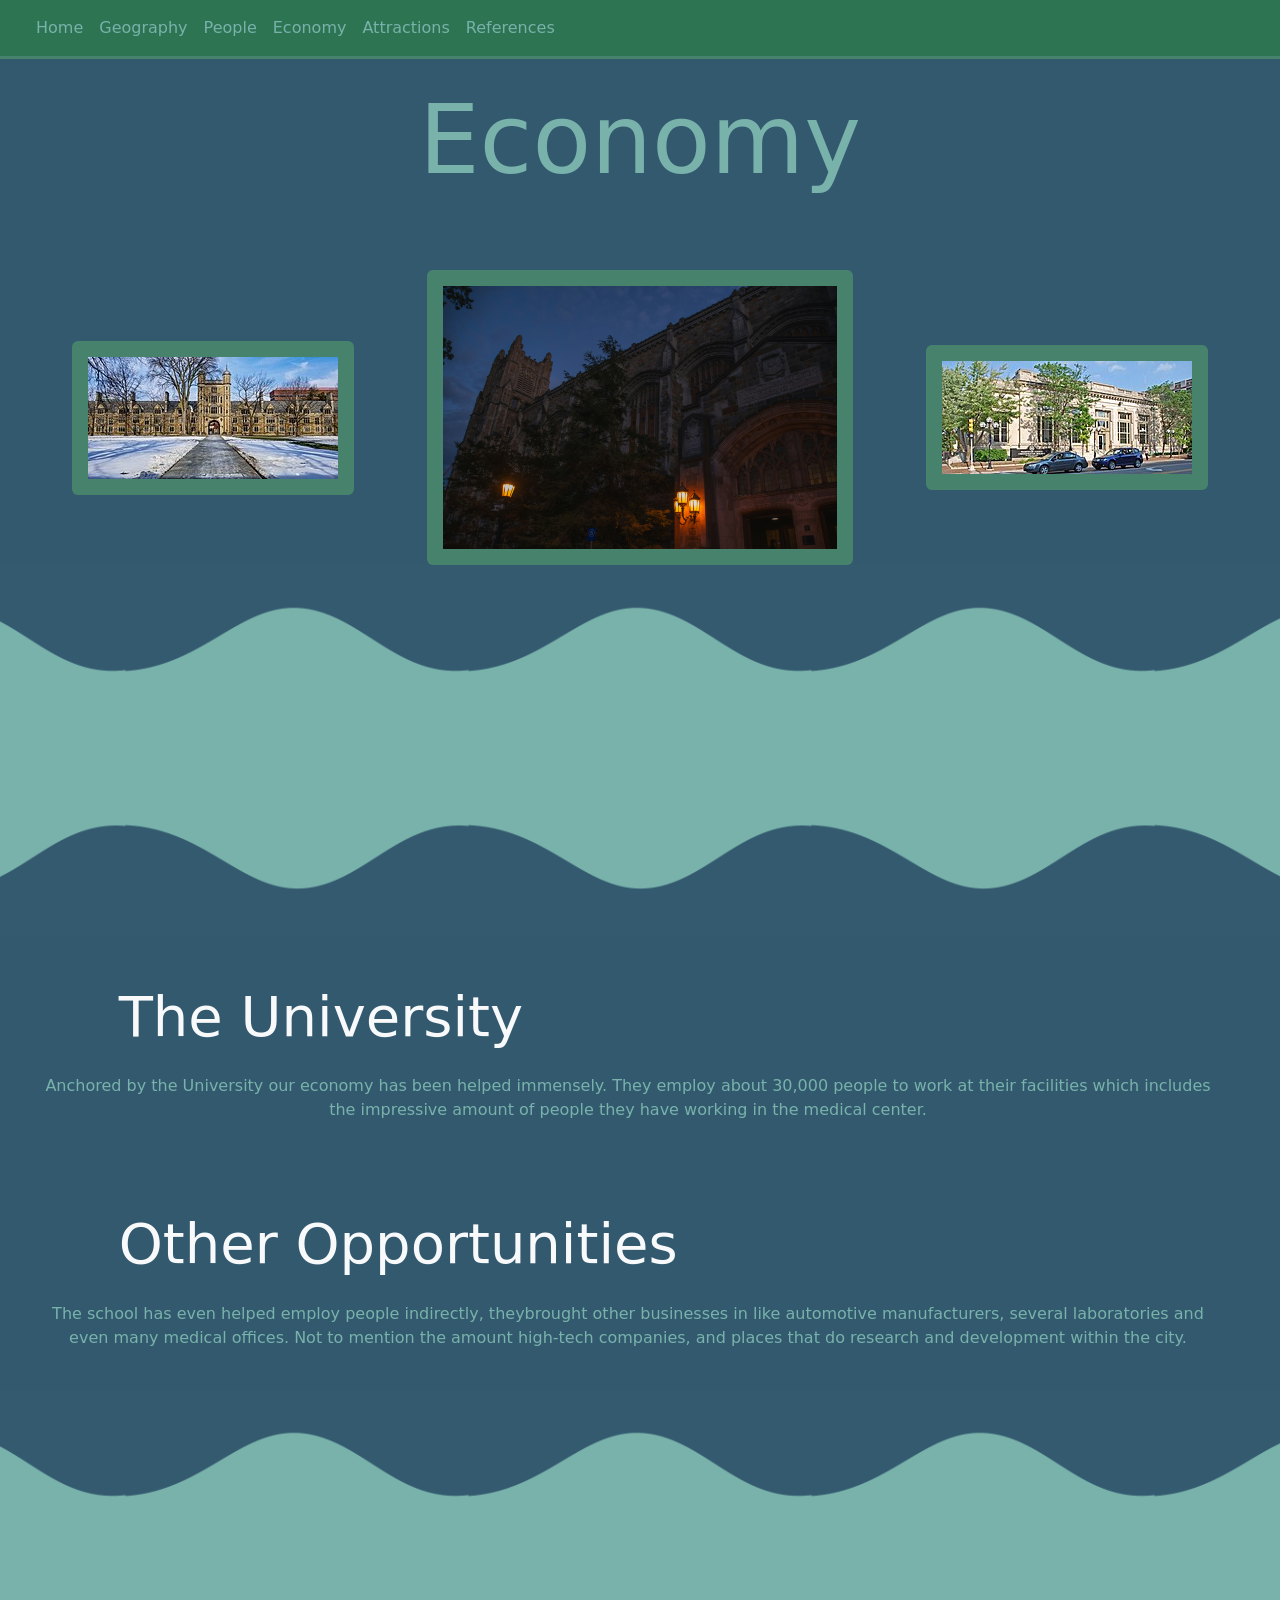
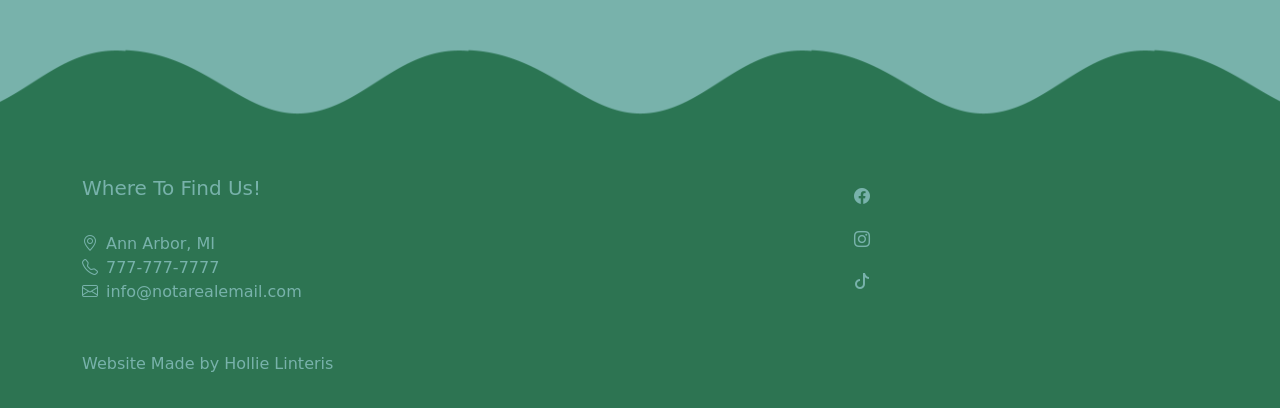
<file: hometownWebsiteFinal/eco.html>
<!DOCTYPE html>
<html lang="en">
<head>
    <meta charset="UTF-8">
    <meta name="viewport" content="width=device-width, initial-scale=1.0">
    <title>Ann Arbor</title>

    <!-- Latest compiled and minified CSS -->
<link href="https://cdn.jsdelivr.net/npm/bootstrap@5.3.8/dist/css/bootstrap.min.css" rel="stylesheet">



    <!-- CUSTOMMMM CSS -->
        <link href="css/annarb.css" rel="stylesheet">  

        <!-- ICONS -->
        <link rel="stylesheet" href="https://cdn.jsdelivr.net/npm/bootstrap-icons@1.13.2/font/bootstrap-icons.min.css">

<!-- Latest compiled JavaScript -->
<script src="https://cdn.jsdelivr.net/npm/bootstrap@5.3.8/dist/js/bootstrap.bundle.min.js"></script>



</head>

<!-- -----------------------BODDDAYYYYYYY -->


<body class="bg-info">

    <nav class="navbar navbar-expand-sm bg-warning custom-nav sticky-top">
  <div class="container-fluid">
    <a class="navbar-brand" href="index.html"></a>
    <button class="navbar-toggler" type="button" data-bs-toggle="collapse" data-bs-target="#collapsibleNavbar">
      <span class="navbar-toggler-icon"></span>
    </button>
    <div class="collapse navbar-collapse" id="collapsibleNavbar">
      <ul class="navbar-nav">
        <li class="nav-item">
          <a class="nav-link" href="index.html">Home</a>
        </li>
        <li class="nav-item">
          <a class="nav-link" href="geo.html">Geography</a>
        </li>
        <li class="nav-item">
          <a class="nav-link" href="people.html">People</a>
        </li>
        <li class="nav-item">
          <a class="nav-link" href="eco.html">Economy</a>
        </li>
        <li class="nav-item">
          <a class="nav-link" href="attra.html">Attractions</a>
        </li>
        <li class="nav-item">
          <a class="nav-link" href="ref.html">References</a>
        </li>
      </ul>
    </div>
  </div>
</nav>




<header class="bg-primary">
    <div class="container-fluid p-4">
        <div class="row">
            

                <div class="col-sm-12 text-center text-info">
                    <h1>Economy</h1>
                    
                </div>
        
            </div> <!--end row-->

    </div>

</header>


        
        

<section class="pt-5 bg-primary">
  <div class="container-fluid">
    <div class="row">
      <div class="col-sm-4 d-flex justify-content-center align-items-center">
        <img class="img-fluid back rounded-2" src="images/University_of_Michigan_Law_School.jpg" alt="An image of the skyline in the city of Ann Arbor.">

      </div>

      <div class="col-sm-4 d-flex justify-content-center align-items-center back rounded-2">
        <img class="img-fluid" src="images/avansear-pwNUV5ax3Ek-unsplash.jpg">

      </div>

    <div class="col-sm-4 d-flex justify-content-center align-items-center">
        <img class="img-fluid back rounded-2" src="images/MainStreetPostOfficeAnnArborMI.JPG" alt="An image of the skyline in the city of Ann Arbor.">

      </div> 

    </div>


  </div>
</section>


<section class="pb-5">
<div class="wavesBl"></div>
</section>

<br>

<section class="pt-5">
<div class="upBlwave"></div>
</section>


<section class="pt-5 bg-primary">
  <div class="container-fluid">
    <div class="row">
      <div class="col-sm-10 offset-1 text-light">
        <h3>The University</h3>

      </div>

      <div class="row">
        <div class="col-sm-12 text-center my-auto text-info">
          <p class="p-4">Anchored by the University our economy has been helped immensely. They employ about 30,000 people to work at their facilities which includes the impressive amount of people they have working in the medical center. </p>

        </div>
    </div>


    </div>


  </div>
</section>


<section class="pt-5 bg-primary">
  <div class="container-fluid">
    <div class="row">
      

      <div class="col-sm-10 offset-1 text-light">
        <h3>Other Opportunities</h3>

      </div>

      <div class="row">
        <div class="col-sm-12 text-center my-auto text-info">
          <p class="p-4">The school has even helped employ people indirectly, theybrought other businesses in like automotive manufacturers, several laboratories and even many medical offices. Not to mention the amount high-tech companies, and places that do research and development within the city.</p>

        </div>
    </div>

    </div>


  </div>
</section>




<section class="pb-5">
<div class="wavesBl"></div>
</section>

<br>

<section class="pt-5">
<div class="wavesGr"></div>
</section>


<footer class="bg-warning text-info p-3">
  <div class="container">
        <div class="row">
            <div class="col-sm-6">
                <h5>Where To Find Us!</h5>
                <br>
                <div class="row">
                  <div class="d-inline-flex align-items-center gap-2">
                    <i class="bi bi-geo-alt"></i>
                     <span>Ann Arbor, MI</span>
                  </div>
                </div>

                <div class="row">
                  <div class="d-inline-flex align-items-center gap-2">
                    <i class="bi bi-telephone"></i>
                     <span>777-777-7777</span>
                  </div>
                </div>

                <div class="row">
                  <div class="d-inline-flex align-items-center gap-2">
                    <i class="bi bi-envelope"></i>
                     <span>info@notarealemail.com</span>
                  </div>
                </div>

            </div>



             <div class="row offset-2 col-sm-2">
              <div class="row">
                <div class="d-inline-flex align-items-center gap-2">
                <i class="bi bi-facebook"></i>
              </div>
            </div>

            <div class="row">
             <div class="d-inline-flex align-items-center gap-2">
                <i class="bi bi-instagram"></i>
              </div>
            </div>

            <div class="row">
             <div class="d-inline-flex align-items-center gap-2">
                <i class="bi bi-tiktok"></i>
              </div>
            </div>
            </div>
          </div>

          

        </div>

          <div class="container pt-5">
            <div class="row">
              <p>Website Made by Hollie Linteris</p>
            </div>


          </div>
</footer>

    
</body>
</html>
</file>
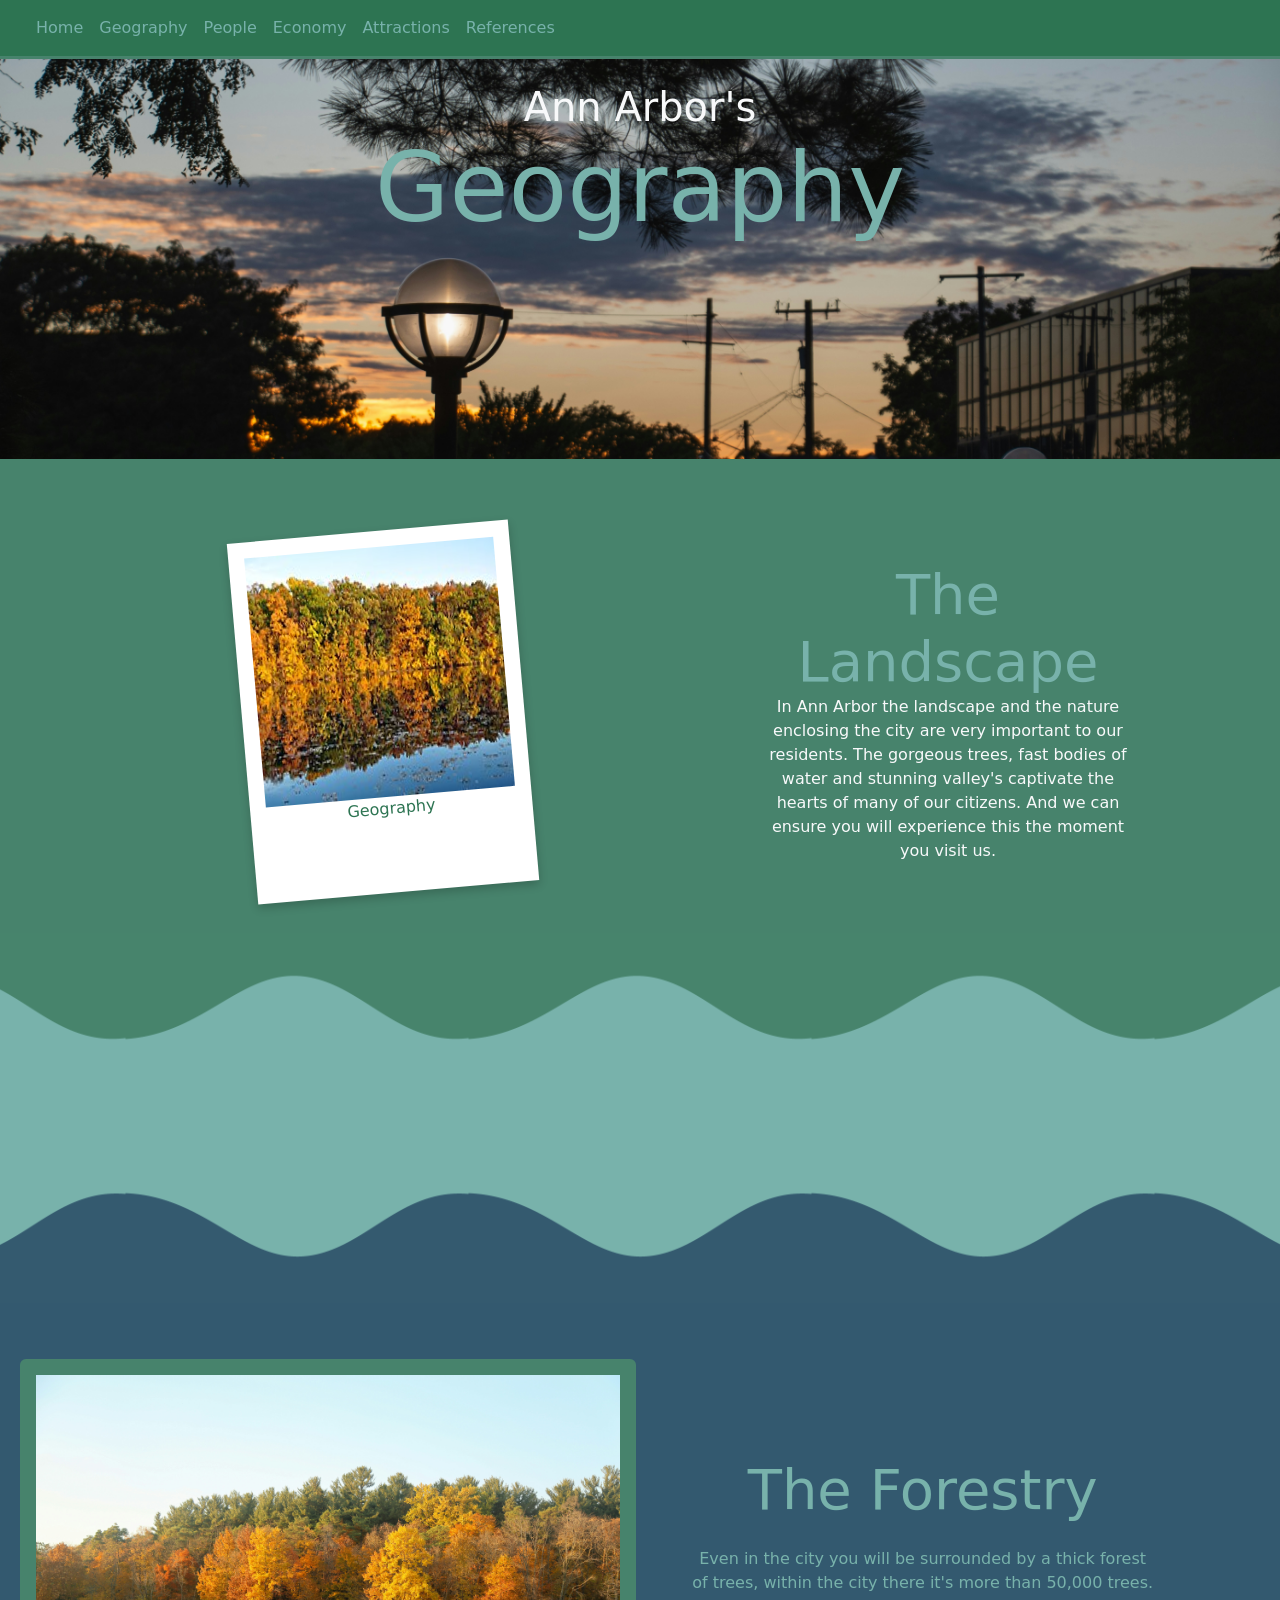
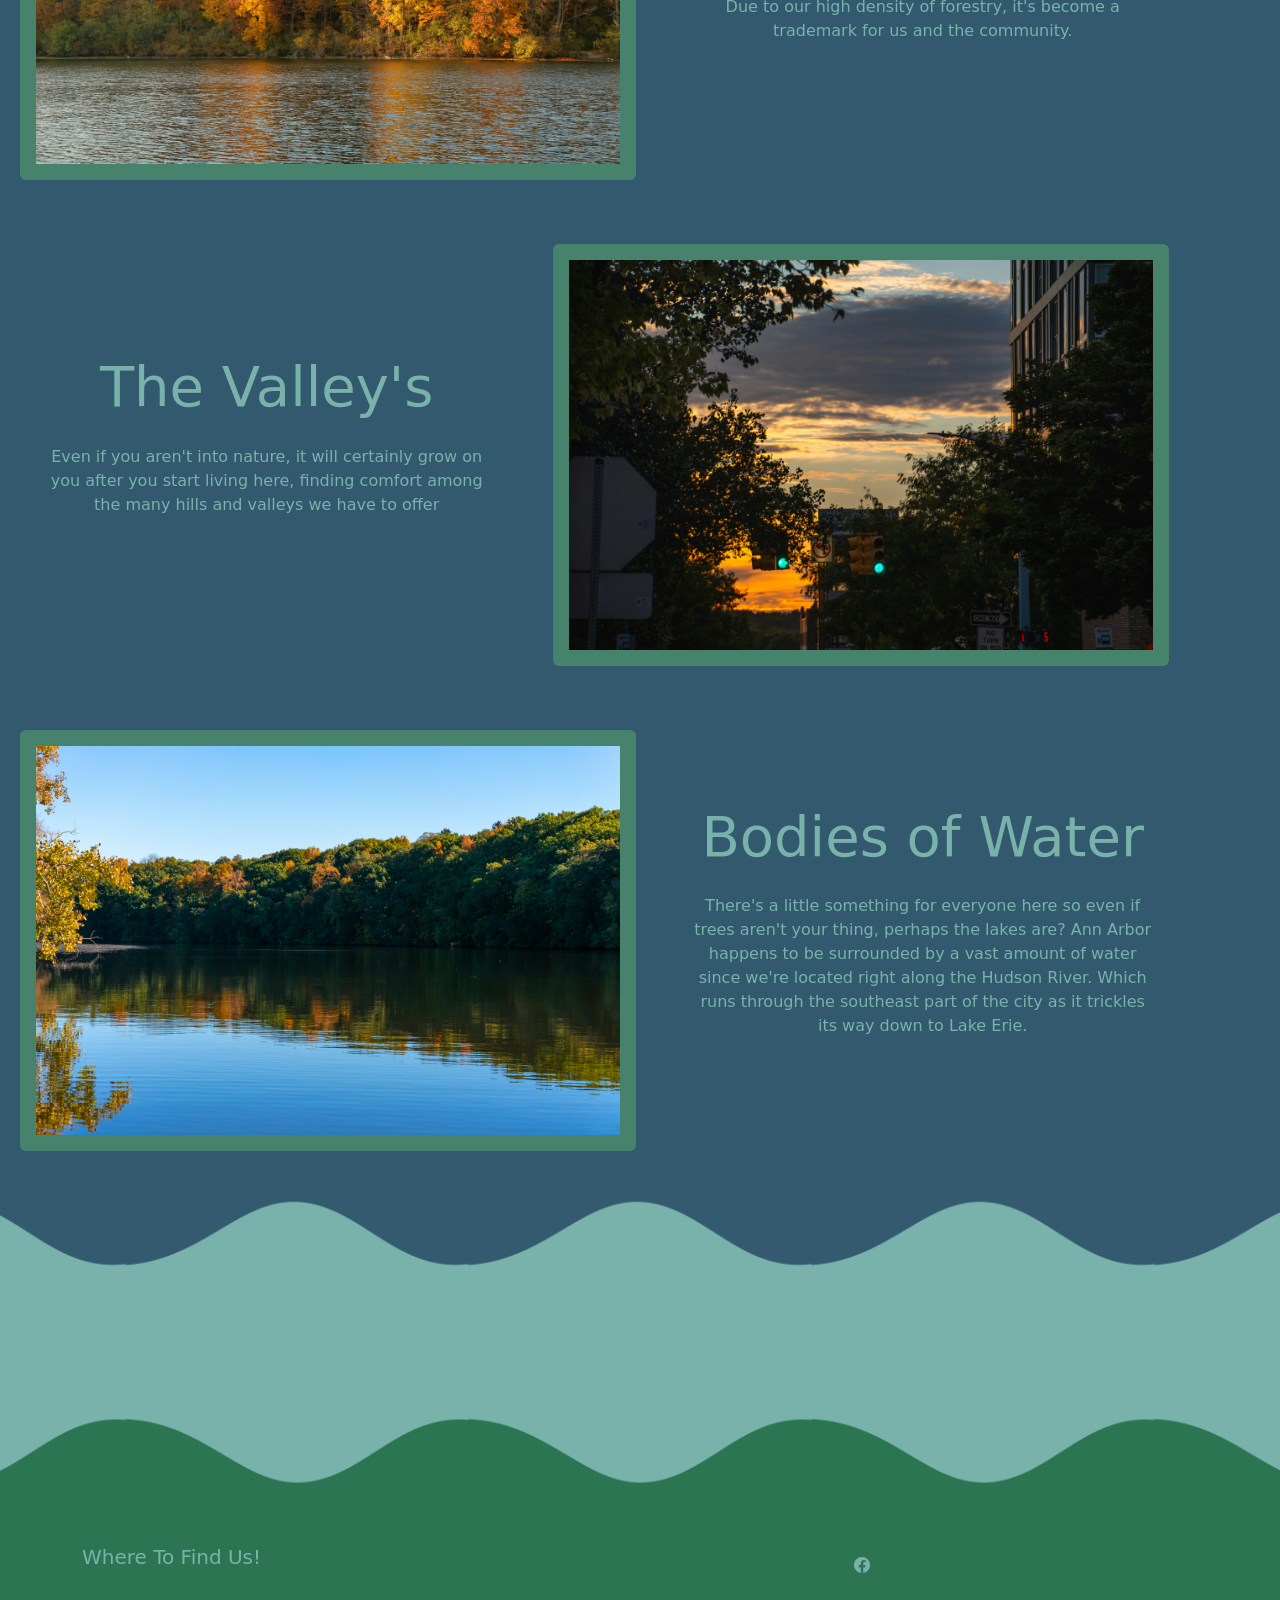
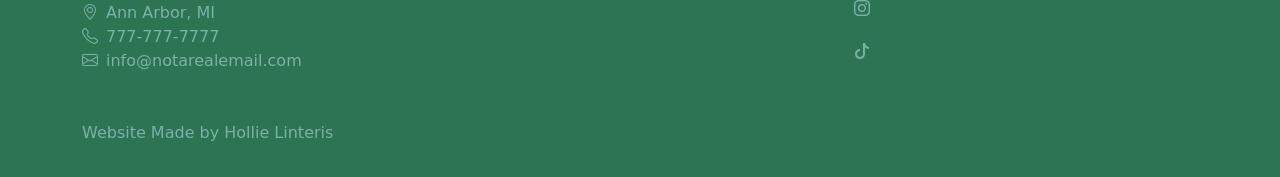
<file: hometownWebsiteFinal/geo.html>
<!DOCTYPE html>
<html lang="en">
<head>
    <meta charset="UTF-8">
    <meta name="viewport" content="width=device-width, initial-scale=1.0">
    <title>Ann Arbor</title>

    <!-- Latest compiled and minified CSS -->
<link href="https://cdn.jsdelivr.net/npm/bootstrap@5.3.8/dist/css/bootstrap.min.css" rel="stylesheet">



    <!-- CUSTOMMMM CSS -->
        <link href="css/annarb.css" rel="stylesheet">  

        <!-- ICONS -->
        <link rel="stylesheet" href="https://cdn.jsdelivr.net/npm/bootstrap-icons@1.13.2/font/bootstrap-icons.min.css">

<!-- Latest compiled JavaScript -->
<script src="https://cdn.jsdelivr.net/npm/bootstrap@5.3.8/dist/js/bootstrap.bundle.min.js"></script>



</head>

<!-- -----------------------BODDDAYYYYYYY -->


<body class="bg-info">

    <nav class="navbar navbar-expand-sm bg-warning custom-nav sticky-top">
  <div class="container-fluid">
    <a class="navbar-brand" href="index.html"></a>
    <button class="navbar-toggler" type="button" data-bs-toggle="collapse" data-bs-target="#collapsibleNavbar">
      <span class="navbar-toggler-icon"></span>
    </button>
    <div class="collapse navbar-collapse" id="collapsibleNavbar">
      <ul class="navbar-nav">
        <li class="nav-item">
          <a class="nav-link" href="index.html">Home</a>
        </li>
        <li class="nav-item">
          <a class="nav-link" href="geo.html">Geography</a>
        </li>
        <li class="nav-item">
          <a class="nav-link" href="people.html">People</a>
        </li>
        <li class="nav-item">
          <a class="nav-link" href="eco.html">Economy</a>
        </li>
        <li class="nav-item">
          <a class="nav-link" href="attra.html">Attractions</a>
        </li>
        <li class="nav-item">
          <a class="nav-link" href="ref.html">References</a>
        </li>
      </ul>
    </div>
  </div>
</nav>




<header class="geo-bg">
    <div class="container-fluid pt-4">
        <div class="row">
                <div class="col-sm-12 text-center text-light">
                    <h2>Ann Arbor's</h2>
                    
                </div>

                <div class="col-sm-12 text-center text-info">
                    <h1>Geography</h1>
                    
                </div>
        
            </div> <!--end row-->

    </div>
    
    
    

</header>




<section class="back p-4">
    <div class="container-fluid">


        <div class="row pt-5">
                
                <div class=" col-sm-7 gallery-container d-flex justify-content-center align-items-center text-warning">
                  <figure class="polaleft">
                    <img src="images/HuronRiverAnnArbor.JPG" alt="polaroid image with the caption of geography, showing the landscape of Ann Arbor.">
                    <p>Geography</p>
                  </figure>
                </div>

                

                <div class=" col-sm-4 text-info text-center my-auto">
                    <h3>The Landscape</h3>

                    <div class="row">
                      <div class="text-light">
                      <p>In Ann Arbor the landscape and the nature enclosing the city are very important to our residents. The gorgeous trees, fast bodies of water and stunning valley's captivate the hearts of many of our citizens. And we can ensure you will experience this the moment you visit us.</p>

                      </div>
                    </div>


                </div>
        
        </div> <!--end row-->


    </div>
    
</section>

<section class="pb-5">
<div class="wavesLiGr"></div>
</section>

<br>

<section class="pt-5">
<div class="upBlwave"></div>
</section>


<section class="pt-5 bg-primary">
  <div class="container-fluid">
    <div class="row">
      <div class="col-sm-6 m-2">
        <img class="img-fluid back rounded-2" src="images/setareh-zandi-1VBYNvGi8VE-unsplash.jpg" alt="An image of the skyline in the city of Ann Arbor.">

      </div>

      <div class="col-sm-5 text-center my-auto text-info">
        <h3>The Forestry</h3>
        <p class="p-4">Even in the city you will be surrounded by a thick forest of trees, within the city there it's more than 50,000 trees. Due to our high density of forestry, it's become a trademark for us and the community.</p>

      </div>

    </div>


  </div>
</section>


<section class="pt-5 bg-primary">
  <div class="container-fluid">
    <div class="row">
      

      <div class="col-sm-5 text-center my-auto text-info">
        <h3>The Valley's</h3>
        <p class="p-4">Even if you aren't into nature, it will certainly grow on you after you start living here, finding comfort among the many hills and valleys we have to offer</p>

      </div>

      <div class="col-sm-6 m-2">
        <img class="img-fluid back rounded-2" src="images/avansear-N9y0rS84r4w-unsplash.jpg" alt="An image of the skyline in the city of Ann Arbor.">

      </div>

    </div>


  </div>
</section>


<section class="pt-5 bg-primary">
  <div class="container-fluid">
    <div class="row">
      
      

      <div class="col-sm-6 m-2">
        <img class="img-fluid back rounded-2" src="images/justin-hu-HdagxAUpJzQ-unsplash.jpg" alt="A picture of the Hudson River that runs through Ann Arbor">

      </div>

      <div class="col-sm-5 text-center my-auto text-info">
          <h3>Bodies of Water</h3>
          <p class="p-4">There's a little something for everyone here so even if trees aren't your thing, perhaps the lakes are? Ann Arbor happens to be surrounded by a vast amount of water since we're located right along the Hudson River. Which runs through the southeast part of the city as it trickles its way down to Lake Erie.</p>

      </div>


    </div>


  </div>
</section>





<section class="pb-5">
<div class="wavesBl"></div>
</section>

<br>

<section class="pt-5">
<div class="wavesGr"></div>
</section>


<footer class="bg-warning text-info p-3">
  <div class="container">
        <div class="row">
            <div class="col-sm-6">
                <h5>Where To Find Us!</h5>
                <br>
                <div class="row">
                  <div class="d-inline-flex align-items-center gap-2">
                    <i class="bi bi-geo-alt"></i>
                     <span>Ann Arbor, MI</span>
                  </div>
                </div>

                <div class="row">
                  <div class="d-inline-flex align-items-center gap-2">
                    <i class="bi bi-telephone"></i>
                     <span>777-777-7777</span>
                  </div>
                </div>

                <div class="row">
                  <div class="d-inline-flex align-items-center gap-2">
                    <i class="bi bi-envelope"></i>
                     <span>info@notarealemail.com</span>
                  </div>
                </div>

            </div>



             <div class="row offset-2 col-sm-2">
              <div class="row">
                <div class="d-inline-flex align-items-center gap-2">
                <i class="bi bi-facebook"></i>
              </div>
            </div>

            <div class="row">
             <div class="d-inline-flex align-items-center gap-2">
                <i class="bi bi-instagram"></i>
              </div>
            </div>

            <div class="row">
             <div class="d-inline-flex align-items-center gap-2">
                <i class="bi bi-tiktok"></i>
              </div>
            </div>
            </div>
          </div>

          

        </div>

          <div class="container pt-5">
            <div class="row">
              <p>Website Made by Hollie Linteris</p>
            </div>


          </div>
</footer>

    
</body>
</html>
</file>
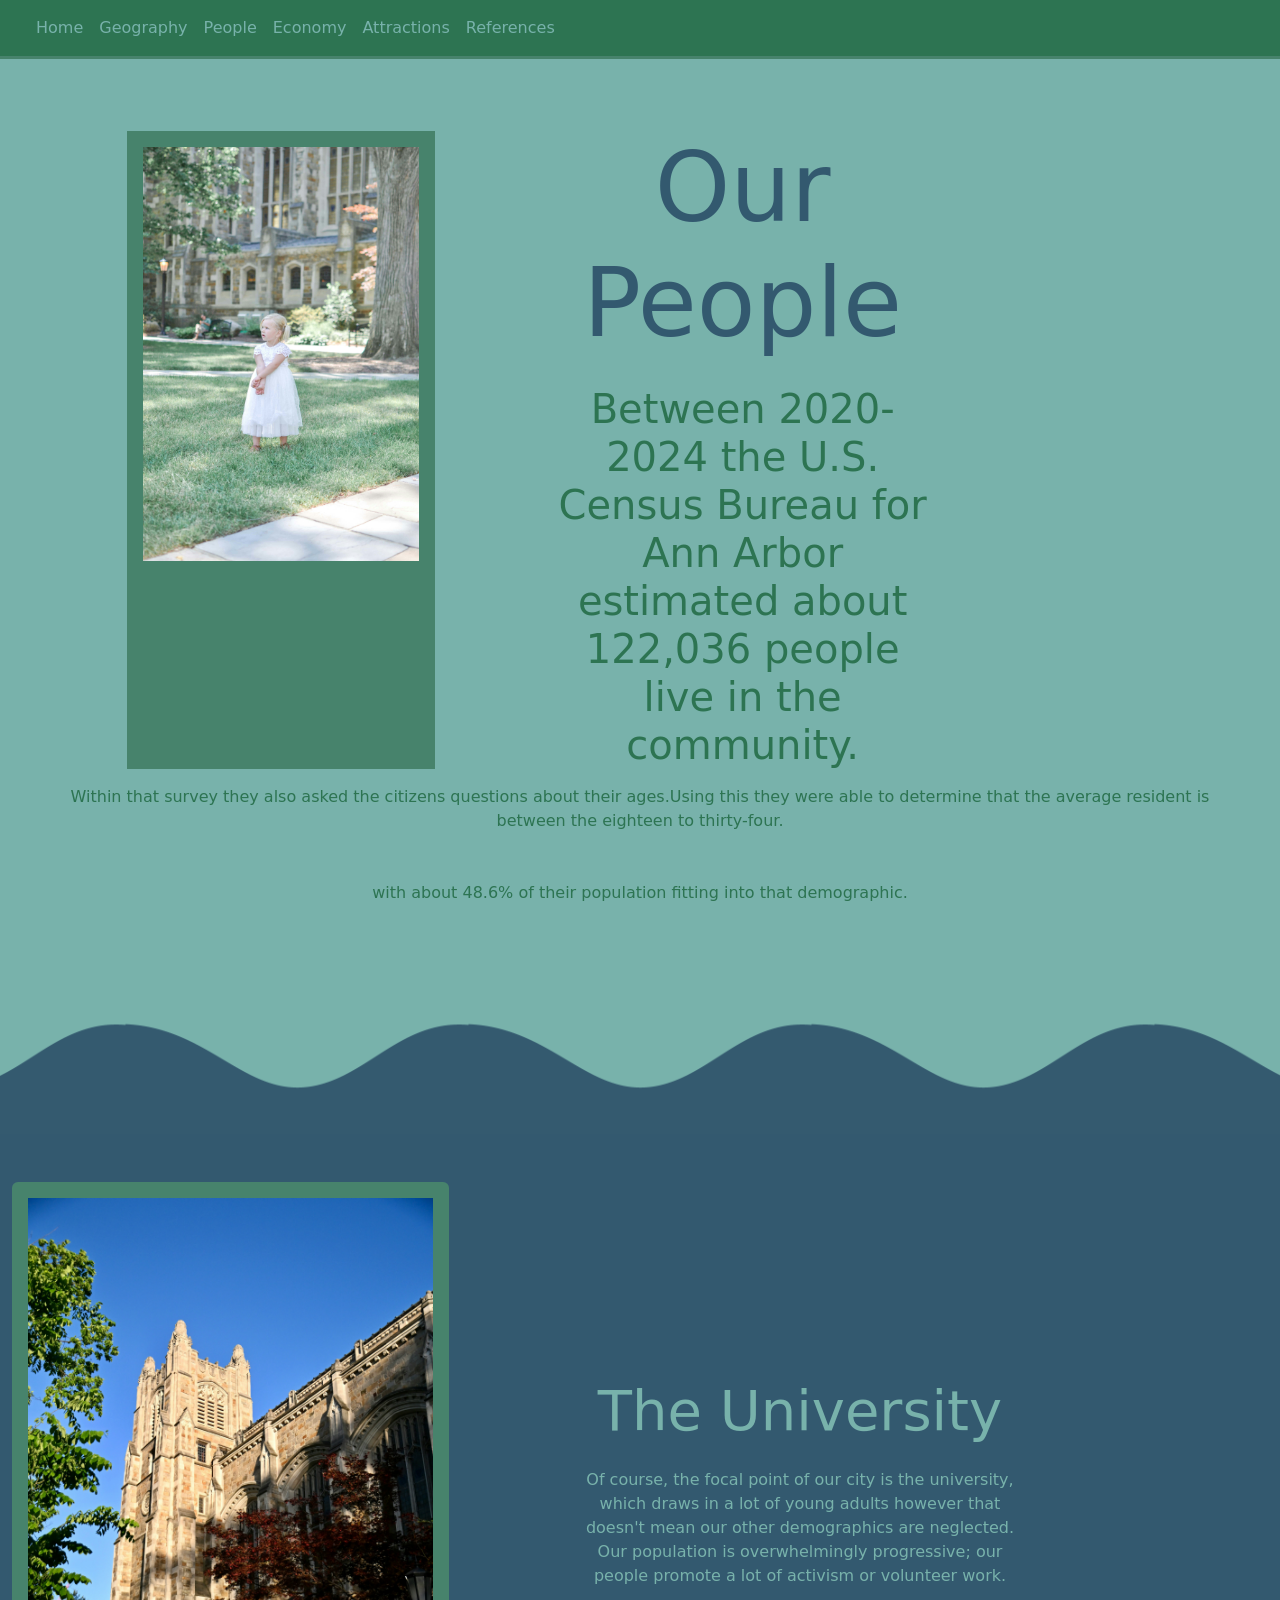
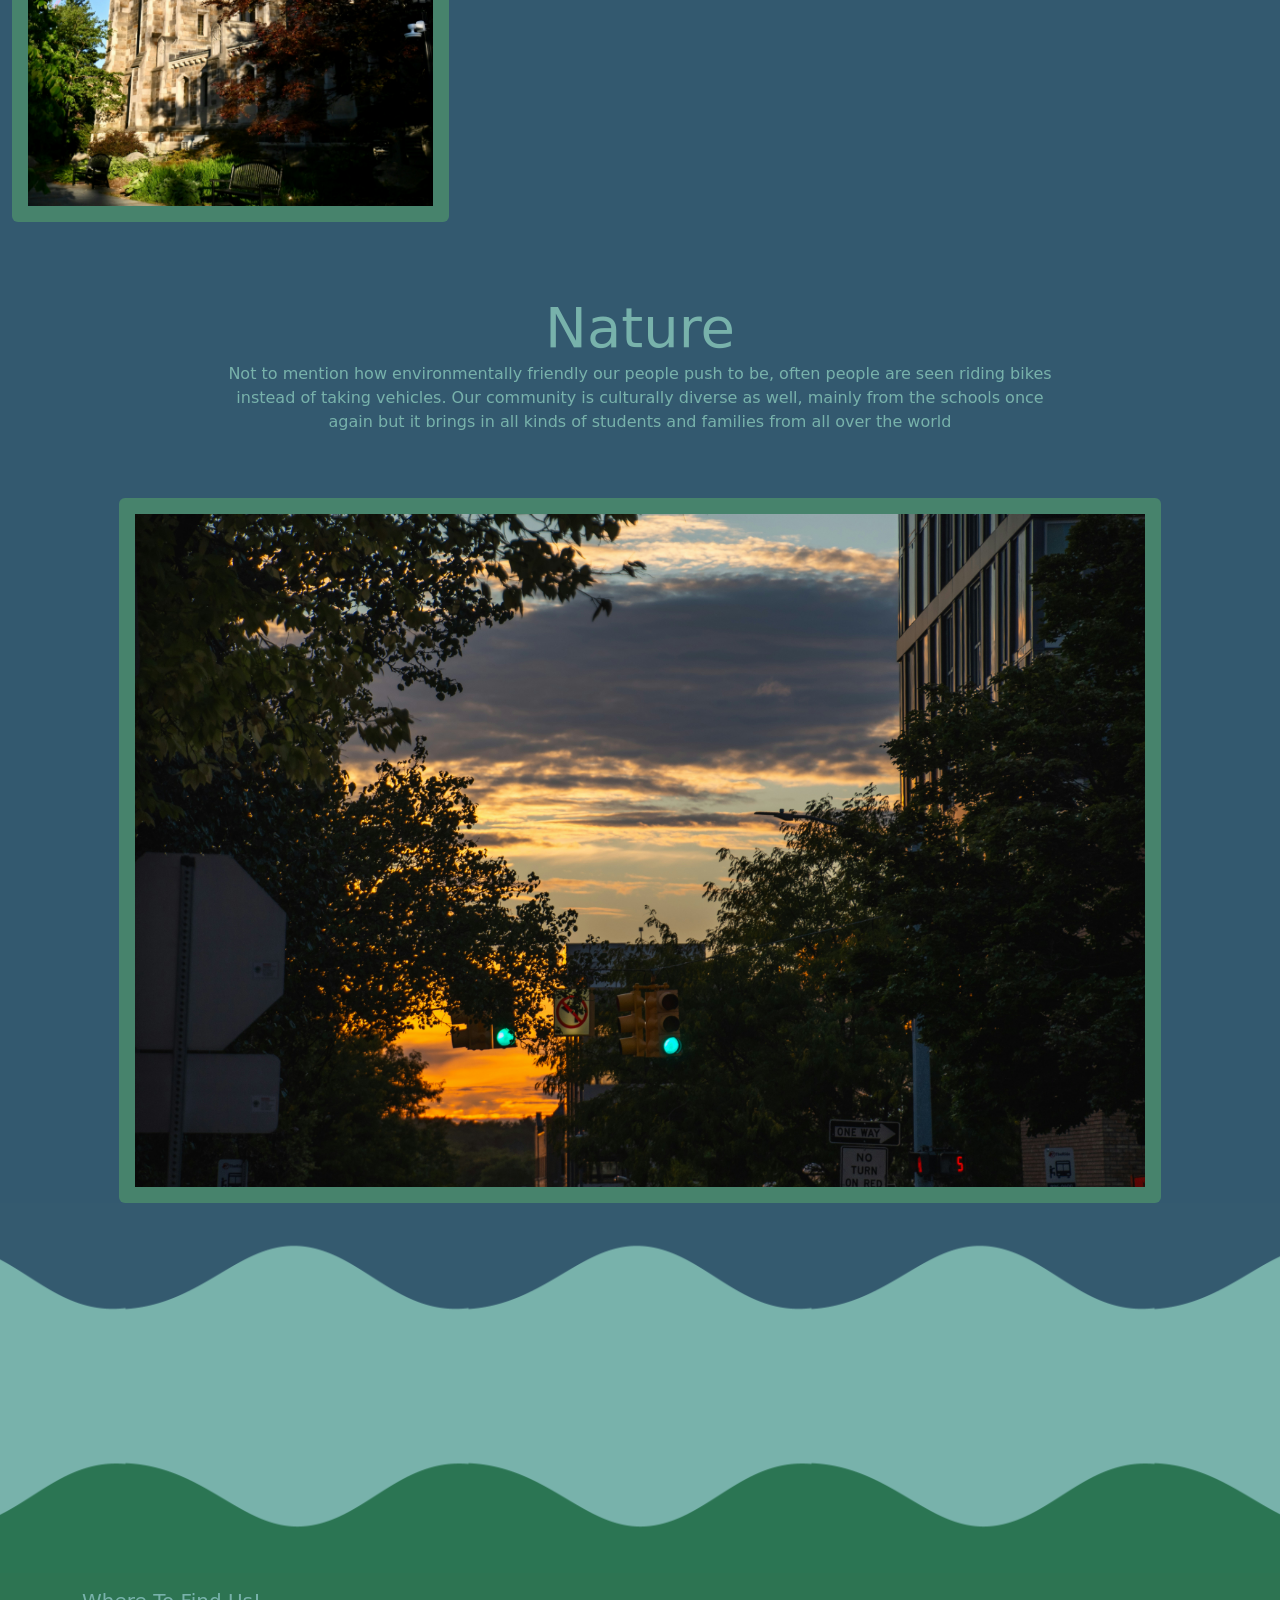
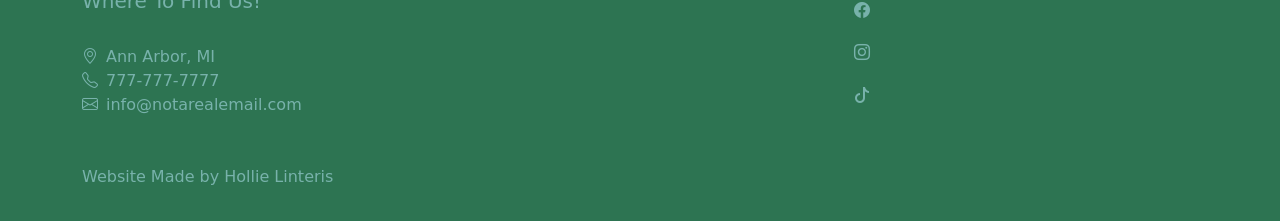
<file: hometownWebsiteFinal/people.html>
<!DOCTYPE html>
<html lang="en">
<head>
    <meta charset="UTF-8">
    <meta name="viewport" content="width=device-width, initial-scale=1.0">
    <title>Ann Arbor</title>

    <!-- Latest compiled and minified CSS -->
<link href="https://cdn.jsdelivr.net/npm/bootstrap@5.3.8/dist/css/bootstrap.min.css" rel="stylesheet">



    <!-- CUSTOMMMM CSS -->
        <link href="css/annarb.css" rel="stylesheet">  

        <!-- ICONS -->
        <link rel="stylesheet" href="https://cdn.jsdelivr.net/npm/bootstrap-icons@1.13.2/font/bootstrap-icons.min.css">

<!-- Latest compiled JavaScript -->
<script src="https://cdn.jsdelivr.net/npm/bootstrap@5.3.8/dist/js/bootstrap.bundle.min.js"></script>



</head>

<!-- -----------------------BODDDAYYYYYYY -->


<body class="bg-info">

    <nav class="navbar navbar-expand-sm bg-warning custom-nav sticky-top">
  <div class="container-fluid">
    <a class="navbar-brand" href="index.html"></a>
    <button class="navbar-toggler" type="button" data-bs-toggle="collapse" data-bs-target="#collapsibleNavbar">
      <span class="navbar-toggler-icon"></span>
    </button>
    <div class="collapse navbar-collapse" id="collapsibleNavbar">
      <ul class="navbar-nav">
        <li class="nav-item">
          <a class="nav-link" href="index.html">Home</a>
        </li>
        <li class="nav-item">
          <a class="nav-link" href="geo.html">Geography</a>
        </li>
        <li class="nav-item">
          <a class="nav-link" href="people.html">People</a>
        </li>
        <li class="nav-item">
          <a class="nav-link" href="eco.html">Economy</a>
        </li>
        <li class="nav-item">
          <a class="nav-link" href="attra.html">Attractions</a>
        </li>
        <li class="nav-item">
          <a class="nav-link" href="ref.html">References</a>
        </li>
      </ul>
    </div>
  </div>
</nav>





<header class=" p-4">
    <div class="container-fluid">


        <div class="row pt-5">
                
                <div class=" col-sm-3 offset-1 text-warning back">
                    <img class="img-fluid" src="images/raymond-pang-275P_6aPqls-unsplash.jpg" alt="Photo of a young girl standing in front of the University of Michigan">
                </div>

                

                <div class="col-sm-4 offset-1 text-primary text-center my-auto">
                    <h1>Our People</h1>
                    <br>

                    <div class="row">
                      <div class="text-warning">
                      <h2>Between 2020-2024 the U.S. Census Bureau for Ann Arbor estimated about 122,036 people live in the community. </h2>

                      </div>
                    </div>


                </div>
        
        </div> <!--end row-->

        <div class="row">
            <div class="col-sm-12 text-warning text-center p-3">
                <p>Within that survey they also asked the citizens questions about their ages.Using this they were able to determine that the average resident is between the eighteen to thirty-four. </p> 
            </div>
            
        </div>



        <div class="row">
            <div class="col-sm-8 offset-2 text-warning text-center p-3">
                <p>with about 48.6% of their population fitting into that demographic.</p>
            </div>


        </div>


    </div>
    
</header>



<section class="pt-5">
<div class="upBlwave"></div>
</section>


<section class="pt-5 bg-primary">
  <div class="container-fluid">
    <div class="row">
      <div class="col-sm-5">
        <img class="img-fluid otherBack rounded-2" src="images/peggy-paulson-1ZpjYnLymEE-unsplash.jpg" alt="An image of the University of Michigan.">

      </div>

      <div class="col-sm-5 text-center my-auto text-info">
        <h3>The University</h3>
        <p class="p-4">Of course, the focal point of our city is the university, which draws in a lot of young adults however that doesn't mean our other demographics are neglected. Our population is overwhelmingly progressive; our people promote a lot of activism or volunteer work.</p>

      </div>

    </div>


  </div>
</section>



<section class="pt-5 bg-primary">
  <div class="container-fluid">
    <div class="row">
      
    
      <div class="col-sm-8 offset-2 text-center my-auto text-info pt-4">
        <h3>Nature</h3>
        <p>Not to mention how environmentally friendly our people push to be, often people are seen riding bikes instead of taking vehicles. Our community is culturally diverse as well, mainly from the schools once again but it brings in all kinds of students and families from all over the world</p>

      </div>


    </div>


  </div>
</section>


<section class="pt-5 bg-primary">
  <div class="container-fluid">
    <div class="row">
      
      

      <div class="col-sm-10 offset-1">
        <img class="img-fluid back rounded-2" src="images/avansear-N9y0rS84r4w-unsplash.jpg" alt="Mainstreet Ann Arbor">

      </div>


    </div>


  </div>
</section>





<section class="pb-5">
<div class="wavesBl"></div>
</section>

<br>

<section class="pt-5">
<div class="wavesGr"></div>
</section>


<footer class="bg-warning text-info p-3">
  <div class="container">
        <div class="row">
            <div class="col-sm-6">
                <h5>Where To Find Us!</h5>
                <br>
                <div class="row">
                  <div class="d-inline-flex align-items-center gap-2">
                    <i class="bi bi-geo-alt"></i>
                     <span>Ann Arbor, MI</span>
                  </div>
                </div>

                <div class="row">
                  <div class="d-inline-flex align-items-center gap-2">
                    <i class="bi bi-telephone"></i>
                     <span>777-777-7777</span>
                  </div>
                </div>

                <div class="row">
                  <div class="d-inline-flex align-items-center gap-2">
                    <i class="bi bi-envelope"></i>
                     <span>info@notarealemail.com</span>
                  </div>
                </div>

            </div>



             <div class="row offset-2 col-sm-2">
              <div class="row">
                <div class="d-inline-flex align-items-center gap-2">
                <i class="bi bi-facebook"></i>
              </div>
            </div>

            <div class="row">
             <div class="d-inline-flex align-items-center gap-2">
                <i class="bi bi-instagram"></i>
              </div>
            </div>

            <div class="row">
             <div class="d-inline-flex align-items-center gap-2">
                <i class="bi bi-tiktok"></i>
              </div>
            </div>
            </div>
          </div>

          

        </div>

          <div class="container pt-5">
            <div class="row">
              <p>Website Made by Hollie Linteris</p>
            </div>


          </div>
</footer>

    
</body>
</html>
</file>
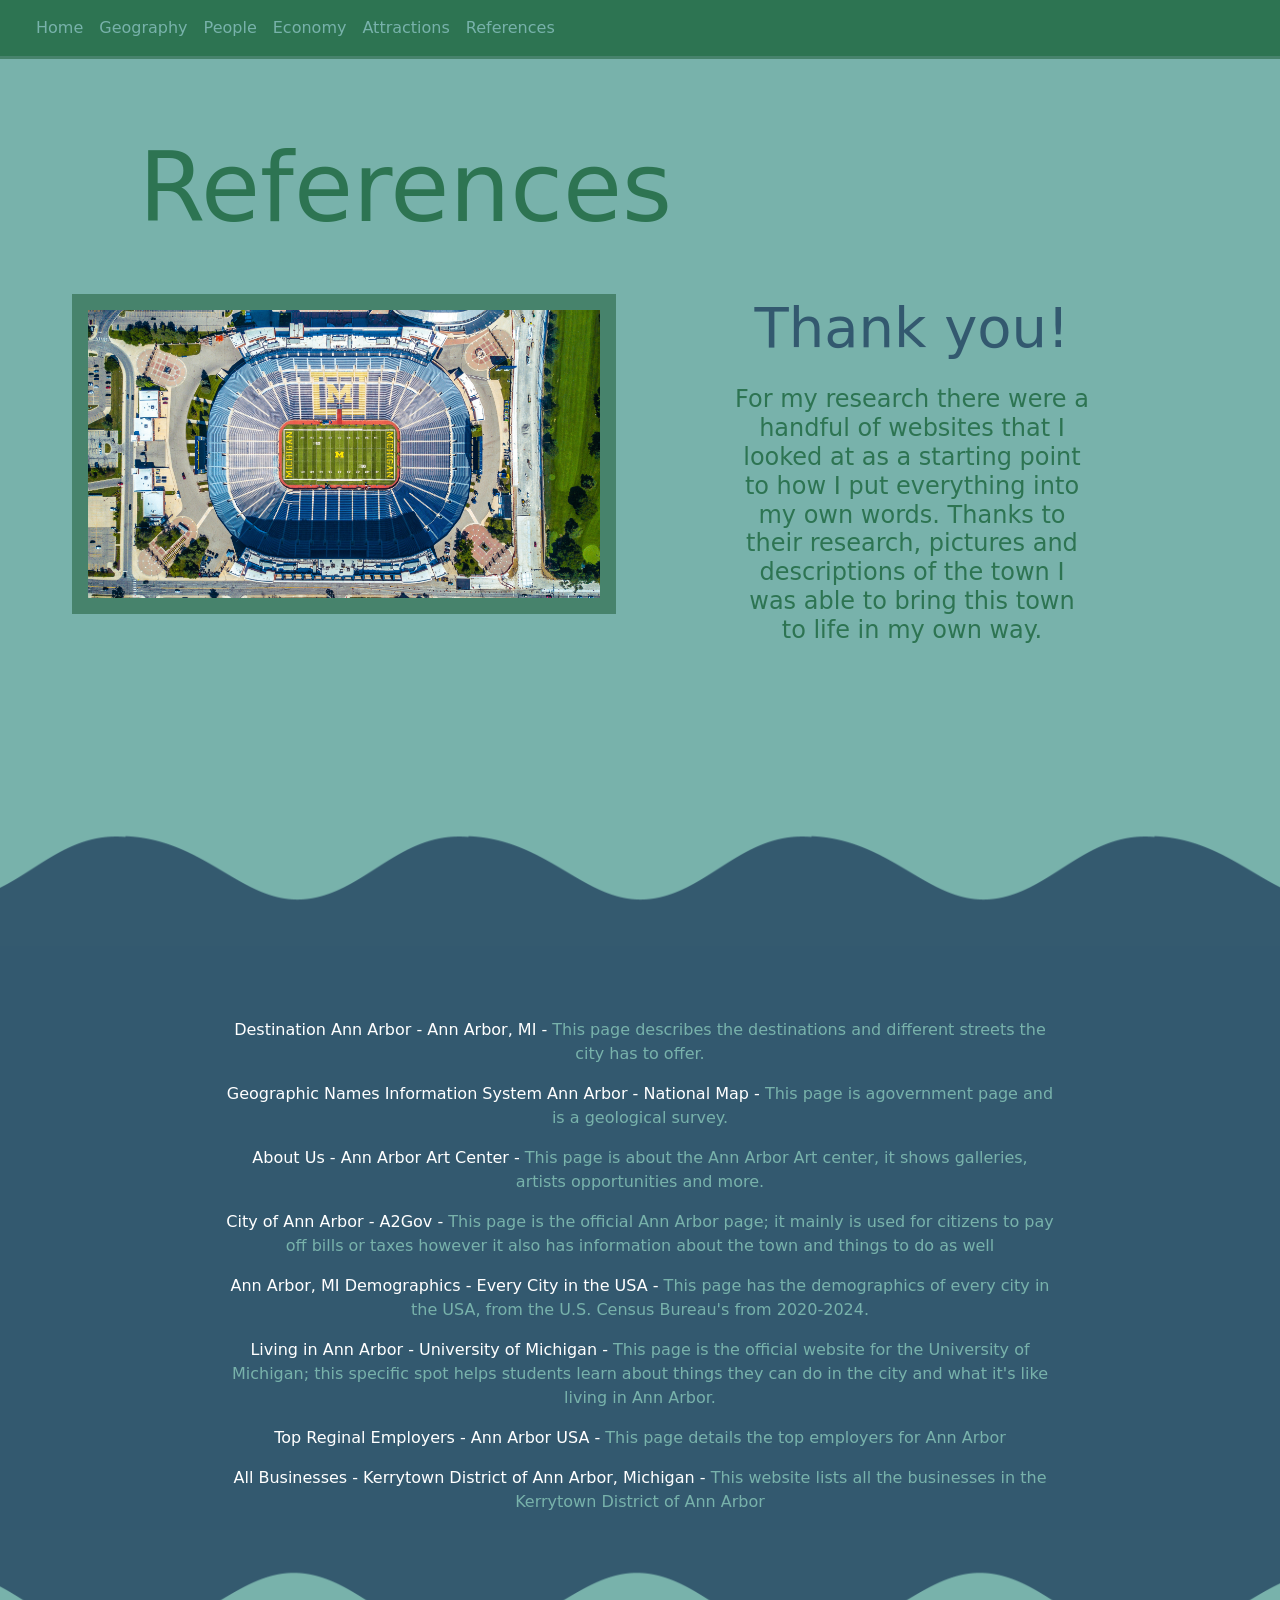
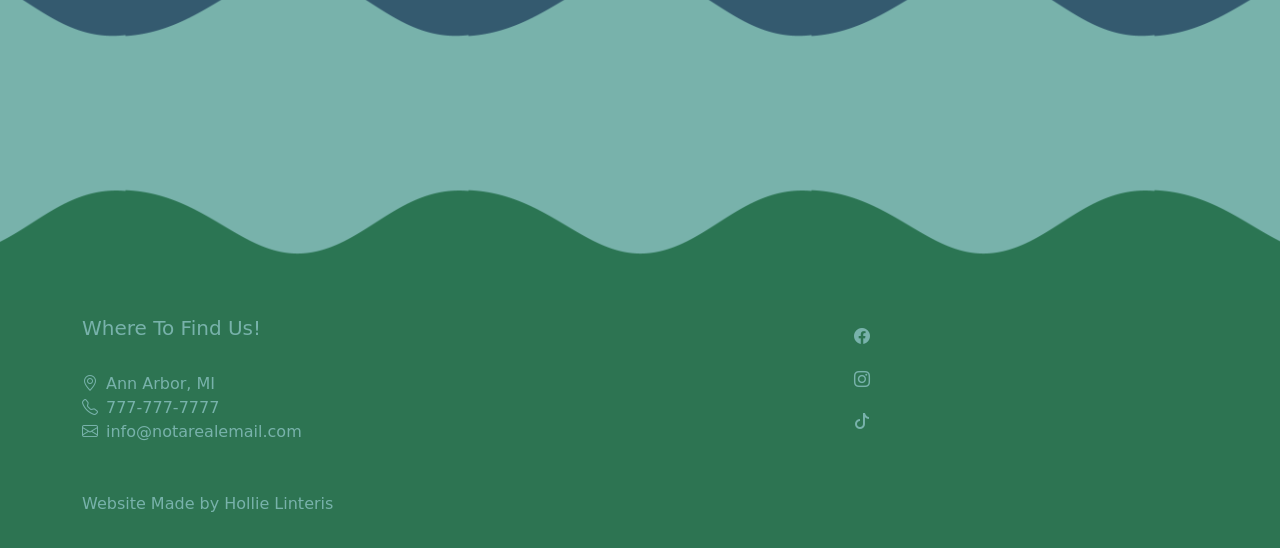
<file: hometownWebsiteFinal/ref.html>
<!DOCTYPE html>
<html lang="en">
<head>
    <meta charset="UTF-8">
    <meta name="viewport" content="width=device-width, initial-scale=1.0">
    <title>Ann Arbor</title>

    <!-- Latest compiled and minified CSS -->
<link href="https://cdn.jsdelivr.net/npm/bootstrap@5.3.8/dist/css/bootstrap.min.css" rel="stylesheet">



    <!-- CUSTOMMMM CSS -->
        <link href="css/annarb.css" rel="stylesheet">  

        <!-- ICONS -->
        <link rel="stylesheet" href="https://cdn.jsdelivr.net/npm/bootstrap-icons@1.13.2/font/bootstrap-icons.min.css">

<!-- Latest compiled JavaScript -->
<script src="https://cdn.jsdelivr.net/npm/bootstrap@5.3.8/dist/js/bootstrap.bundle.min.js"></script>



</head>

<!-- -----------------------BODDDAYYYYYYY -->


<body class="bg-info">

    <nav class="navbar navbar-expand-sm bg-warning custom-nav sticky-top">
  <div class="container-fluid">
    <a class="navbar-brand" href="index.html"></a>
    <button class="navbar-toggler" type="button" data-bs-toggle="collapse" data-bs-target="#collapsibleNavbar">
      <span class="navbar-toggler-icon"></span>
    </button>
    <div class="collapse navbar-collapse" id="collapsibleNavbar">
      <ul class="navbar-nav">
        <li class="nav-item">
          <a class="nav-link" href="index.html">Home</a>
        </li>
        <li class="nav-item">
          <a class="nav-link" href="geo.html">Geography</a>
        </li>
        <li class="nav-item">
          <a class="nav-link" href="people.html">People</a>
        </li>
        <li class="nav-item">
          <a class="nav-link" href="eco.html">Economy</a>
        </li>
        <li class="nav-item">
          <a class="nav-link" href="attra.html">Attractions</a>
        </li>
        <li class="nav-item">
          <a class="nav-link" href="ref.html">References</a>
        </li>
      </ul>
    </div>
  </div>
</nav>





<header class=" p-4">
    <div class="container-fluid">


        <div class="row pt-5 pb-5">

            <div class="col-sm-11 offset-1 text-warning">
                <h1>References</h1>
            </div>


            <div class="row p-5">
                
                <div class=" col-sm-6 text-warning">
                    <img class="img-fluid back" src="images/alex-mertz-tDSmhEFfasI-unsplash.jpg" alt="Image of the football stadium at The University of Michigan">
                </div>

                <div class="col-sm-4 offset-1 text-primary my-auto text-center">
                    <h3>Thank you!</h3>
                    <br>
                    <div class=" text-warning">
                      <h4>For my research there were a handful of websites that I looked at as a starting point to how I put everything into my own words. Thanks to their research, pictures and descriptions of the town I was able to bring this town to life in my own way.</h4>

                      </div>
                </div>




                </div>
            
        
        </div> <!--end row-->


    </div>
    
</header>



<section class="pt-5">
<div class="upBlwave"></div>
</section>







<section class="pt-5 bg-primary ref-li">
  <div class="container-fluid">
    <div class="row">
      
    
      <div class="col-sm-8 offset-2 text-center my-auto text-info pt-4">
        <ul>
        <li>
          <p><a href="https://www.annarbor.org/things-to-do/downtown/" target="_blank">Destination Ann Arbor - Ann Arbor, MI - </a> This page describes the destinations and different streets the city has to offer.</p>
        </li>
        <li>
          <p><a href="https://edits.nationalmap.gov/apps/gaz-domestic/public/search/names/0620133" target="_blank">Geographic Names Information System Ann Arbor - National Map - </a>This page is agovernment page and is a geological survey.</p>
        </li>
        <li>
          <p><a href="https://web.archive.org/web/20240915205220/https:/www.annarborartcenter.org/about-us/" target="_blank">About Us - Ann Arbor Art Center - </a> This page is about the Ann Arbor Art center, it shows galleries, artists opportunities and more.</p>
        </li>
        <li>
          <p><a href="https://www.a2gov.org/" target="_blank">City of Ann Arbor - A2Gov - </a>This page is the official Ann Arbor page; it mainly is used for citizens to pay off bills or taxes however it also has information about the town and things to do as well</p>
        </li>
        <li>
          <p><a href="https://www.everycityintheusa.com/cities/ann-arbor-mi/demographics/" target="_blank">Ann Arbor, MI Demographics - Every City in the USA - 
          </a>This page has the demographics of every city in the USA, from the U.S. Census Bureau's from 2020-2024.</p>
        </li>
        <li>
          <p><a href="https://seas.umich.edu/admitted/living-ann-arbor" target="_blank">Living in Ann Arbor - University of Michigan - </a>This page is the official website for the University of Michigan; this specific spot helps students learn about things they can do in the city and what it's like living in Ann Arbor.</p>
        </li>
         <li>
          <p><a href="https://annarborusa.org/spark-services/business-expansion/regional-demographics/top-regional-employers/" target="_blank">Top Reginal Employers - Ann Arbor USA - </a>This page details the top employers for Ann Arbor</p>
        </li>
         <li>
          <p><a href="https://kerrytowndistrict.org/all-businesses" target="_blank">All Businesses - Kerrytown District of Ann Arbor, Michigan - </a>This website lists all the businesses in the Kerrytown District of Ann Arbor</p>
        </li>
      </ul>

      </div>


    </div>


  </div>
</section>





<section class="pb-5">
<div class="wavesBl"></div>
</section>

<br>

<section class="pt-5">
<div class="wavesGr"></div>
</section>


<footer class="bg-warning text-info p-3">
  <div class="container">
        <div class="row">
            <div class="col-sm-6">
                <h5>Where To Find Us!</h5>
                <br>
                <div class="row">
                  <div class="d-inline-flex align-items-center gap-2">
                    <i class="bi bi-geo-alt"></i>
                     <span>Ann Arbor, MI</span>
                  </div>
                </div>

                <div class="row">
                  <div class="d-inline-flex align-items-center gap-2">
                    <i class="bi bi-telephone"></i>
                     <span>777-777-7777</span>
                  </div>
                </div>

                <div class="row">
                  <div class="d-inline-flex align-items-center gap-2">
                    <i class="bi bi-envelope"></i>
                     <span>info@notarealemail.com</span>
                  </div>
                </div>

            </div>



             <div class="row offset-2 col-sm-2">
              <div class="row">
                <div class="d-inline-flex align-items-center gap-2">
                <i class="bi bi-facebook"></i>
              </div>
            </div>

            <div class="row">
             <div class="d-inline-flex align-items-center gap-2">
                <i class="bi bi-instagram"></i>
              </div>
            </div>

            <div class="row">
             <div class="d-inline-flex align-items-center gap-2">
                <i class="bi bi-tiktok"></i>
              </div>
            </div>
            </div>
          </div>

          

        </div>

          <div class="container pt-5">
            <div class="row">
              <p>Website Made by Hollie Linteris</p>
            </div>


          </div>
</footer>

    
</body>
</html>
</file>
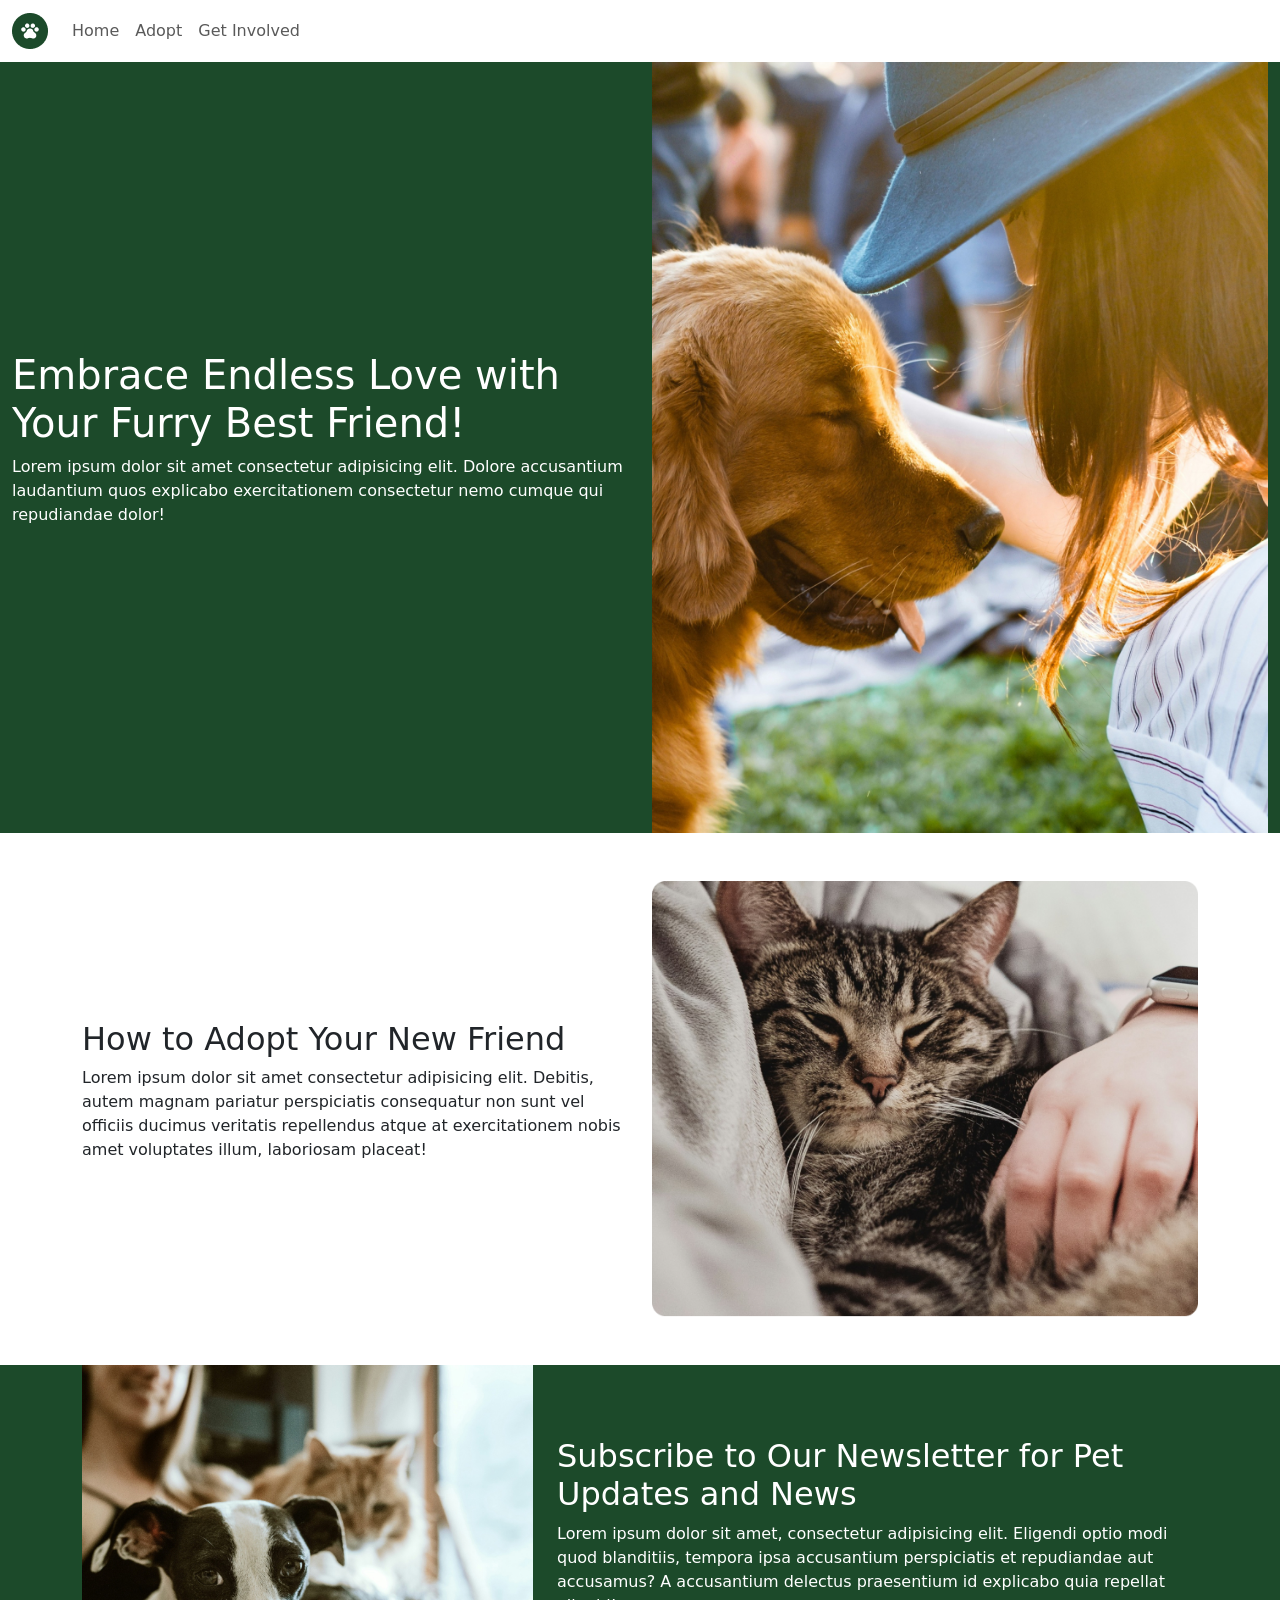
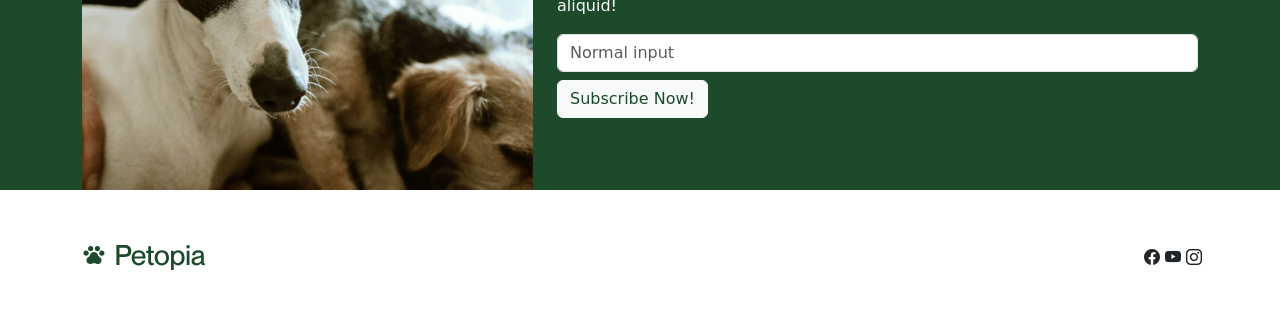
<file: petopia-site/adopt.html>
<!DOCTYPE html>
<html lang="en">
<head>
    <meta charset="UTF-8">
    <meta name="viewport" content="width=device-width, initial-scale=1.0">
    <title>Petopia</title>

    <!-- Latest compiled and minified CSS -->
<link href="https://cdn.jsdelivr.net/npm/bootstrap@5.3.8/dist/css/bootstrap.min.css" rel="stylesheet">

    <!-- CUSTOMMMM CSS -->
        <link href="css/petstyle.css" rel="stylesheet">  

        <link rel="stylesheet" href="https://cdn.jsdelivr.net/npm/bootstrap-icons@1.13.2/font/bootstrap-icons.min.css">

<!-- Latest compiled JavaScript -->
<script src="https://cdn.jsdelivr.net/npm/bootstrap@5.3.8/dist/js/bootstrap.bundle.min.js"></script>

</head>




<body>
    <!-- --------------------------------Collapsing Navbar------------------ -->

<nav class="navbar navbar-expand-sm bg-white navbar-light sticky-top">
  <div class="container-fluid">
    <a class="navbar-brand" href="index.html">
        <img src="images/logoIcon.png" alt="Petopia">
    </a>
    <button class="navbar-toggler" type="button" data-bs-toggle="collapse" data-bs-target="#collapsibleNavbar">
      <span class="navbar-toggler-icon"></span>
    </button>
    <div class="collapse navbar-collapse" id="collapsibleNavbar">
      <ul class="navbar-nav">
        <li class="nav-item">
          <a class="nav-link" href="index.html">Home</a>
        </li>
        <li class="nav-item">
          <a class="nav-link" href="adopt.html">Adopt</a>
        </li>
        <li class="nav-item">
          <a class="nav-link" href="involve.html">Get Involved</a>
        </li>
      </ul>
    </div>
  </div>
</nav>


    

    <!-- --------------------------------Header----------------------- -->

    <header class="bg-primary text-white mb-5">
        <div class="container-fluid">

            <div class="row">
                <div class="col-sm-6 my-auto">
                    <h1>Embrace Endless Love with Your Furry Best Friend!</h1>
                    <p>Lorem ipsum dolor sit amet consectetur adipisicing elit. Dolore accusantium laudantium quos explicabo exercitationem consectetur nemo cumque qui repudiandae dolor!</p>
                </div>


                <div class="col-sm-6 text-end">
                    <img class="img-fluid" src="images/headerImages/adoptHeader.jpg" alt="Person holding adopted pet from Petopia">
                </div>
        
            </div> <!--end row-->






        </div>
    </header>

    <!-- --------------------------------Main Content------------------------------- -->

    <main>
        <div class="container my-5">
            <div class="row">

              <div class="col-sm-6 my-auto">
                <h2>How to Adopt Your New Friend</h2>
                <p>Lorem ipsum dolor sit amet consectetur adipisicing elit. Debitis, autem magnam pariatur perspiciatis consequatur non sunt vel officiis ducimus veritatis repellendus atque at exercitationem nobis amet voluptates illum, laboriosam placeat!</p>

              </div>

              <div class="col-sm-6">
                <img class="img-fluid" src="images/adopt/catCuddle.png">
                
              </div>



            </div>
        </div>
    </main>



    <!-- --------------------------------Newsletter------------------------------------------- -->
    <section class="bg-primary text-white">
      <div class="container">
          <div class="row">
            
            <div class="col-sm-5">
              <img class="img-fluid" src="images/newsletter.jpg">
            </div>

            <div class="col-sm-7 my-auto">
              <h2>Subscribe to Our Newsletter for Pet Updates and News</h2>
              <p>Lorem ipsum dolor sit amet, consectetur adipisicing elit. Eligendi optio modi quod blanditiis, tempora ipsa accusantium perspiciatis et repudiandae aut accusamus? A accusantium delectus praesentium id explicabo quia repellat aliquid!</p>
              <input type="text" class="form-control" placeholder="Normal input"> <button type="button" class="btn btn-light text-primary mt-2">Subscribe Now!</button>
            </div>

        </div>
      </div>
    </section>

    <!-- -------------------------------Footer------------------------------- -->

    <footer>
      <div class="container my-5">
        <div class="row">

          <div class="col-sm-3">
            <img class="img-fluid" src="images/logoFull.svg">
          </div>

          <div class="col-sm-9 text-end p-2">
            <i class="bi bi-facebook"></i>
            <i class="bi bi-youtube"></i>
            <i class="bi bi-instagram"></i>
          </div>


        </div>



      </div>



    </footer>


</body>
</html>
</file>
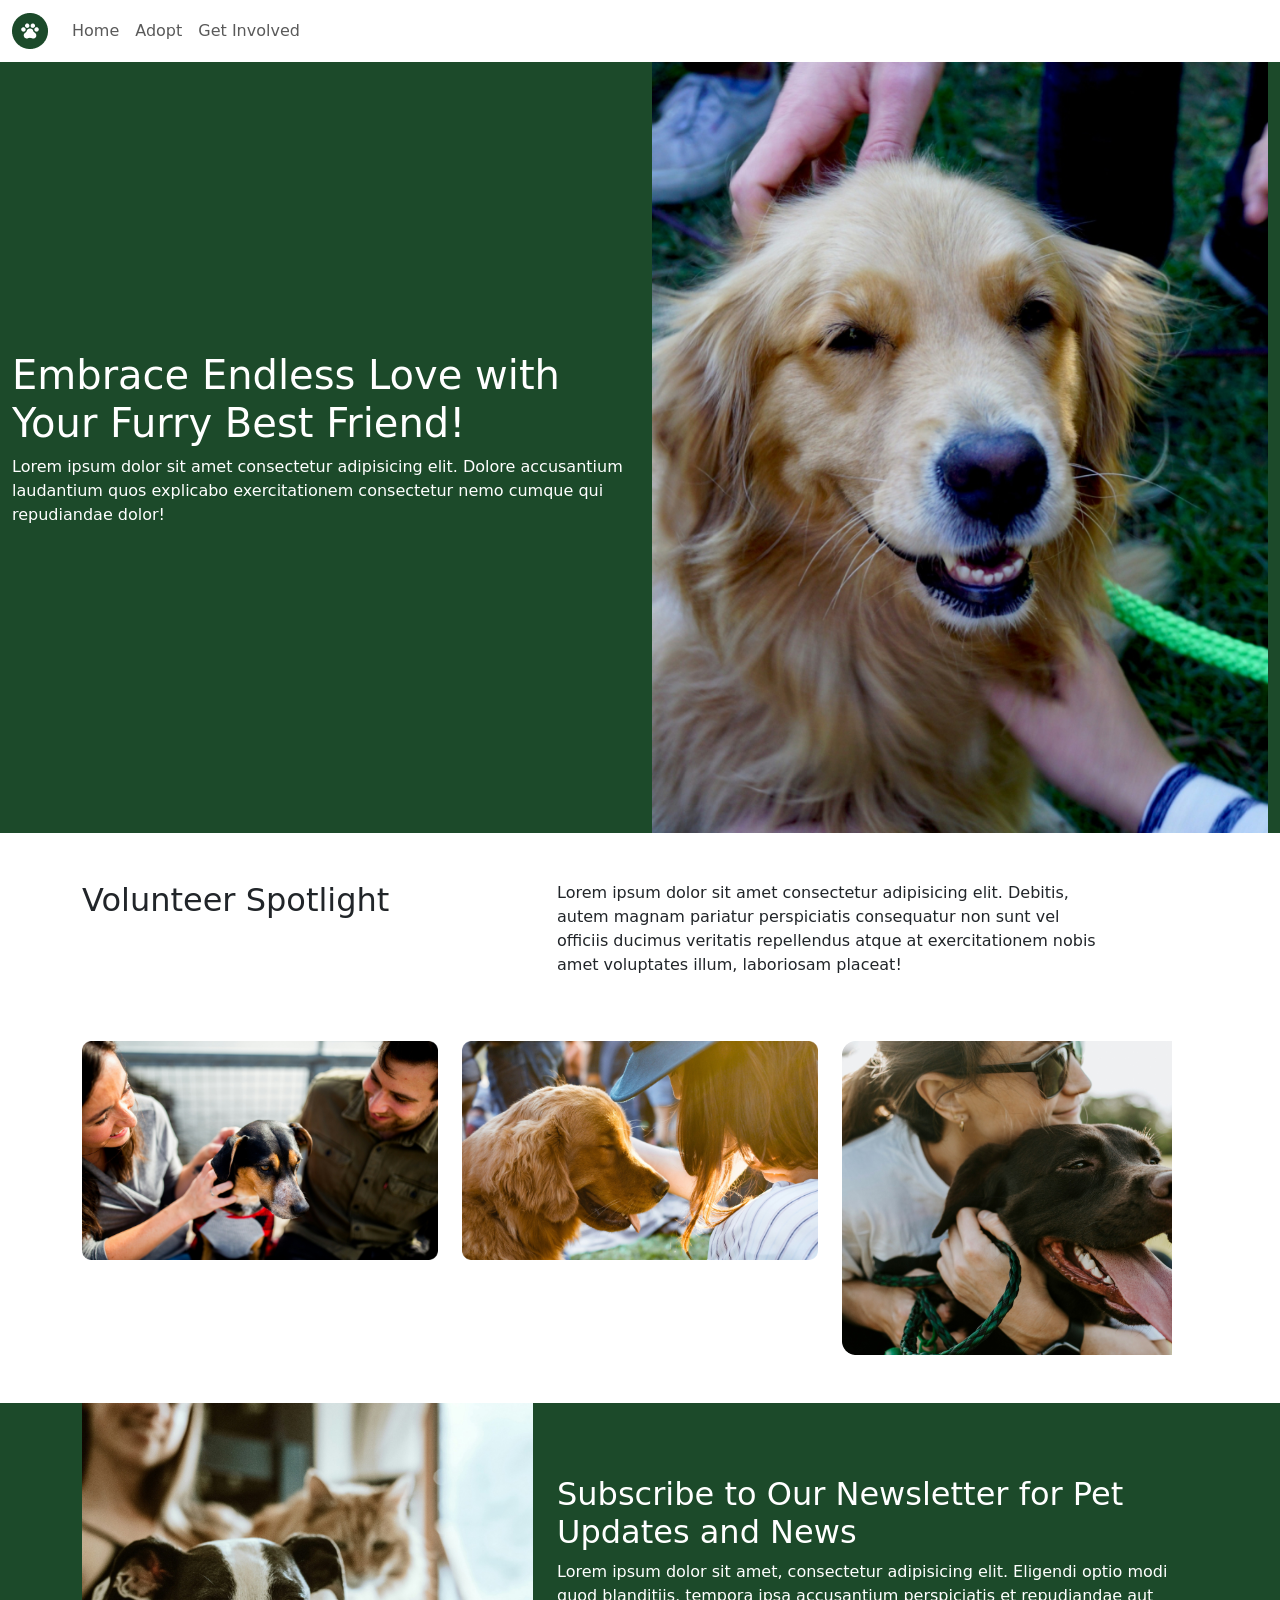
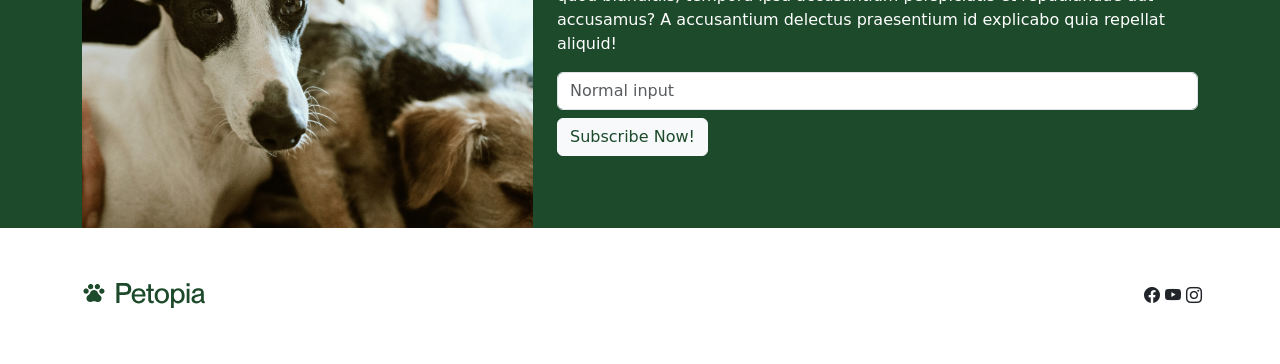
<file: petopia-site/involve.html>
<!DOCTYPE html>
<html lang="en">
<head>
    <meta charset="UTF-8">
    <meta name="viewport" content="width=device-width, initial-scale=1.0">
    <title>Petopia</title>

    <!-- Latest compiled and minified CSS -->
<link href="https://cdn.jsdelivr.net/npm/bootstrap@5.3.8/dist/css/bootstrap.min.css" rel="stylesheet">

    <!-- CUSTOMMMM CSS -->
        <link href="css/petstyle.css" rel="stylesheet">  

        <link rel="stylesheet" href="https://cdn.jsdelivr.net/npm/bootstrap-icons@1.13.2/font/bootstrap-icons.min.css">

<!-- Latest compiled JavaScript -->
<script src="https://cdn.jsdelivr.net/npm/bootstrap@5.3.8/dist/js/bootstrap.bundle.min.js"></script>

</head>




<body>
    <!-- --------------------------------Collapsing Navbar------------------ -->

<nav class="navbar navbar-expand-sm bg-white navbar-light sticky-top">
  <div class="container-fluid">
    <a class="navbar-brand" href="index.html">
        <img src="images/logoIcon.png" alt="Petopia">
    </a>
    <button class="navbar-toggler" type="button" data-bs-toggle="collapse" data-bs-target="#collapsibleNavbar">
      <span class="navbar-toggler-icon"></span>
    </button>
    <div class="collapse navbar-collapse" id="collapsibleNavbar">
      <ul class="navbar-nav">
        <li class="nav-item">
          <a class="nav-link" href="index.html">Home</a>
        </li>
        <li class="nav-item">
          <a class="nav-link" href="adopt.html">Adopt</a>
        </li>
        <li class="nav-item">
          <a class="nav-link" href="involve.html">Get Involved</a>
        </li>
      </ul>
    </div>
  </div>
</nav>


    

    <!-- --------------------------------Header----------------------- -->

    <header class="bg-primary text-white mb-5">
        <div class="container-fluid">

            <div class="row">
                <div class="col-sm-6 my-auto">
                    <h1>Embrace Endless Love with Your Furry Best Friend!</h1>
                    <p>Lorem ipsum dolor sit amet consectetur adipisicing elit. Dolore accusantium laudantium quos explicabo exercitationem consectetur nemo cumque qui repudiandae dolor!</p>
                </div>


                <div class="col-sm-6 text-end">
                    <img class="img-fluid" src="images/headerImages/involvedHeader.jpg" alt="Person holding adopted pet from Petopia">
                </div>
        
            </div> <!--end row-->






        </div>
    </header>

    <!-- --------------------------------Main Content------------------------------- -->

    <main>
        <div class="container my-5">
            <div class="row">

              <div class="col-sm-5">
                <h2>Volunteer Spotlight</h2>

              </div>

              <div class="col-sm-6">
                <p>Lorem ipsum dolor sit amet consectetur adipisicing elit. Debitis, autem magnam pariatur perspiciatis consequatur non sunt vel officiis ducimus veritatis repellendus atque at exercitationem nobis amet voluptates illum, laboriosam placeat!</p>
                
              </div>



            </div>
        </div>
    </main>

    <section>
      <div class="container my-5">
        <div class="row">

          <div class="col-sm-4">
            <img class="img-fluid" src="images/volunteer/volunteer1.png">
          </div>

          <div class="col-sm-4">
            <img class="img-fluid" src="images/volunteer/volunteer2.png">
          </div>

          <div class="col-sm-4">
            <img class="img-fluid" src="images/volunteer/volunteer3.png">
          </div>

        </div>


      </div>
    </section>


    <!-- --------------------------------Newsletter------------------------------------------- -->
    <section class="bg-primary text-white">
      <div class="container">
          <div class="row">
            
            <div class="col-sm-5">
              <img class="img-fluid" src="images/newsletter.jpg">
            </div>

            <div class="col-sm-7 my-auto">
              <h2>Subscribe to Our Newsletter for Pet Updates and News</h2>
              <p>Lorem ipsum dolor sit amet, consectetur adipisicing elit. Eligendi optio modi quod blanditiis, tempora ipsa accusantium perspiciatis et repudiandae aut accusamus? A accusantium delectus praesentium id explicabo quia repellat aliquid!</p>
              <input type="text" class="form-control" placeholder="Normal input"> <button type="button" class="btn btn-light text-primary mt-2">Subscribe Now!</button>
            </div>

        </div>
      </div>
    </section>

    <!-- -------------------------------Footer------------------------------- -->

    <footer>
      <div class="container my-5">
        <div class="row">

          <div class="col-sm-3">
            <img class="img-fluid" src="images/logoFull.svg">
          </div>

          <div class="col-sm-9 text-end p-2">
            <i class="bi bi-facebook"></i>
            <i class="bi bi-youtube"></i>
            <i class="bi bi-instagram"></i>
          </div>


        </div>



      </div>



    </footer>


</body>
</html>
</file>
<file: buttonClickCity/css/build.css>
/* Class for setting height to 40% of the viewport */
.customHeight{
    height:40vh;
}
/* main background colour */
.bg-main{
    background-color: rgb(255, 70, 70);
}

/* background colour for behind the city */
.bg_city{
    background-color: rgb(243, 214, 214)
}
</file>
<file: hometownWebsiteFinal/css/annarb.css>
:root{
    --bs-primary:#33596f;
    --bs-primary-rgb:51,89,111;
}

:root{
    --bs-warning:#2d7452;
    --bs-warning-rgb:45,116,82;
}

:root{
    --bs-info:#78b2ab;
    --bs-info-rgb:120,178,171;
}

:root{
    --bs-danger:#47836c;
    --bs-danger-rgb:71, 131, 108;
}


h1{
    font-size: 6rem;
    margin: auto;
}

h2{
    font-size: 2.5rem;
    margin: auto;
}

h3{
    font-size: 3.5rem;
    margin: auto;
}






.navbar {
    color: #78b2ab;
  border-bottom: 3px solid #47836c

}

.custom-nav {
  --bs-navbar-color: #78b2ab;          /* Default link color */
  --bs-navbar-hover-color: #ffffff;    /* Hover color */
  --bs-navbar-active-color: #78b2ab;   /* Active link color */

}





.wavesBl{
    display: block;
    height: 125px;
    background-image: url("../images/waveBl.png");
    background-repeat: repeat-x;
    background-size: contain;
    background-position: center center;
}

.upBlwave{
    display: block;
    height: 125px;
    background-image: url("../images/upBlwave.png");
    background-repeat: repeat-x;
    background-size: contain;
    background-position: center center;
}

.wavesGr{
    display: block;
    height: 125px;
    background-image: url("../images/waveGr.png");
    background-repeat: repeat-x;
    background-size: contain;
    background-position: center center;
}

.wavesLiGr{
  display: block;
    height: 125px;
    background-image: url("../images/waveLiGr.png");
    background-repeat: repeat-x;
    background-size: contain;
    background-position: center center;
}



.ref-li ul{
list-style-type: none; /* Removes the bullets */
  margin: 0;             /* Removes default outer spacing */
  padding: 0;            /* Removes default left indentation */
}

.ref-li li a{
  text-decoration: none;
  color:#ffffff;
}

.bg-about{
    background-image: url("../images/publicdomainpictures-background-72250_1920.jpg");
    border: 4px solid #47836c;
}

.bg-attra{
    background-image: url("../images/brad-switzer-0G3Kj9L2JH0-unsplash.jpg");
    width: 100%;
  height: 400px;
  background-size: cover;
  background-position: center;
  background-repeat: no-repeat;
}


.geo-bg{
  background-image: url(../images/avansear-z4L5PcimVLY-unsplash.jpg);
  width: 100%;
  height: 400px;
  background-size: cover;
  background-position: center;
  background-repeat: no-repeat;
}

.back{
    background:#47836c;
    padding: 1rem 1rem 1rem 1rem;
}

.otherBack{
    background:#47836c;
    padding: 1rem 1rem 1rem 1rem;
    height: 40rem;
}





/* -------------------- POLAROID ITEMMMMSSS */
.polaleft {
  background: #fff;
  padding: 1rem 1rem 3.5rem 1rem;
  box-shadow: 0 4px 10px rgba(0, 0, 0, 0.2);
  display: inline-block;
  text-align: center;
  transform: rotate(-5deg);
  transition: transform 0.3s ease, box-shadow 0.3s ease;
}

.polaleft img {
  width: 250px;
  height: 250px;
  object-fit:fill
}

/* Hover animation effect */
.polaleft:hover {
  transform: scale(1.05) rotate(0deg);
  box-shadow: 0 8px 20px rgba(0, 0, 0, 0.3);
  z-index: 10;
}


.polaright {
  background: #fff;
  padding: 1rem 1rem 3.5rem 1rem;
  box-shadow: 0 4px 10px rgba(0, 0, 0, 0.2);
  display: inline-block;
  text-align: center;
  transform: rotate(5deg);
  transition: transform 0.3s ease, box-shadow 0.3s ease;
}

.polaright img {
  width: 250px;
  height: 250px;
  object-fit:fill
}

/* Hover animation effect */
.polaright:hover {
  transform: scale(1.05) rotate(0deg);
  box-shadow: 0 8px 20px rgba(0, 0, 0, 0.3);
  z-index: 10;
}


.pola {
  background: #fff;
  padding: 1rem 1rem 3.5rem 1rem;
  box-shadow: 0 4px 10px rgba(0, 0, 0, 0.2);
  display: inline-block;
  text-align: center;
  transition: transform 0.3s ease, box-shadow 0.3s ease;
}

.pola img {
  width: 250px;
  height: 250px;
  object-fit:fill
}

/* Hover animation effect */
.pola:hover {
  transform: scale(1.05) rotate(0deg);
  box-shadow: 0 8px 20px rgba(0, 0, 0, 0.3);
  z-index: 10;
}
</file>
<file: petopia-site/css/petstyle.css>
:root{
    --bs-primary:#1c4a2a;
    --bs-primary-rgb:28,74,42;
}

i{
    font-size: 1rem;
    margin: auto;
}
</file>
<file: pagewith_semantics/theFarmhouse/css/farmstyle.css>
/* ALWAYS FONT AT TOP */
@import url('https://fonts.googleapis.com/css2?family=Beau+Rivage&family=Roboto:ital,wght@0,100..900;1,100..900&display=swap');

.beau-rivage-regular, h1, h2 {
  font-family: "Beau Rivage", cursive;
  font-weight: 500;
  font-style: normal;
}

.roboto, body{
  font-family: "Roboto", sans-serif;
  font-optical-sizing: auto;
  font-weight: <weight>;
  font-style: normal;
  font-variation-settings:
    "wdth" 900;
}

header, footer{
    background-color: rgb(95, 30, 21);

    text-align: center;

    padding-top: 50px;
    padding-bottom: 50px;

    color: white;
}

body{
    background: #8a3a2c;
background: linear-gradient(180deg,rgba(138, 58, 44, 1) 0%, rgba(171, 89, 48, 1) 100%);

padding: 0;
margin: 0;
}

/* classes are reausable and acan be added to many html tags */
.bg-dark{
    background-color: rgba(99, 45, 31, 0.753);
}

.bg-light{
    background-color: #6d392f;
}

section{
    max-width: 960px;

    margin: auto;

    color: white;

    padding: 15px;

    margin-bottom: 20px;

    -webkit-box-shadow: 0px 13px 21px 5px rgba(0,0,0,0.59); 
box-shadow: 0px 13px 21px 5px rgba(0,0,0,0.59);

/* stops content from overflowing */
    overflow: hidden;
}

section img{
    float: left;
    margin-right: 20px;
}

nav ul {
  list-style-type: none;
  margin: 0;
  padding: 0;
  overflow: hidden;
  background-color: #4b0e0e;
}

nav ul li {
  float: left;
}

nav ul li a {
  display: block;
  color: white;
  text-align: center;
  padding: 14px 16px;
  text-decoration: none;
}

nav ul li a:hover {
  background-color: #360b0b;
}

nav{
    position: sticky;
    top: 0;
}

a{
    color: white;
}

a:hover{
    color: rgb(167, 98, 43);
    text-decoration: none;
}

.container{
display: grid;
grid-template-columns: auto auto auto;
}
</file>
